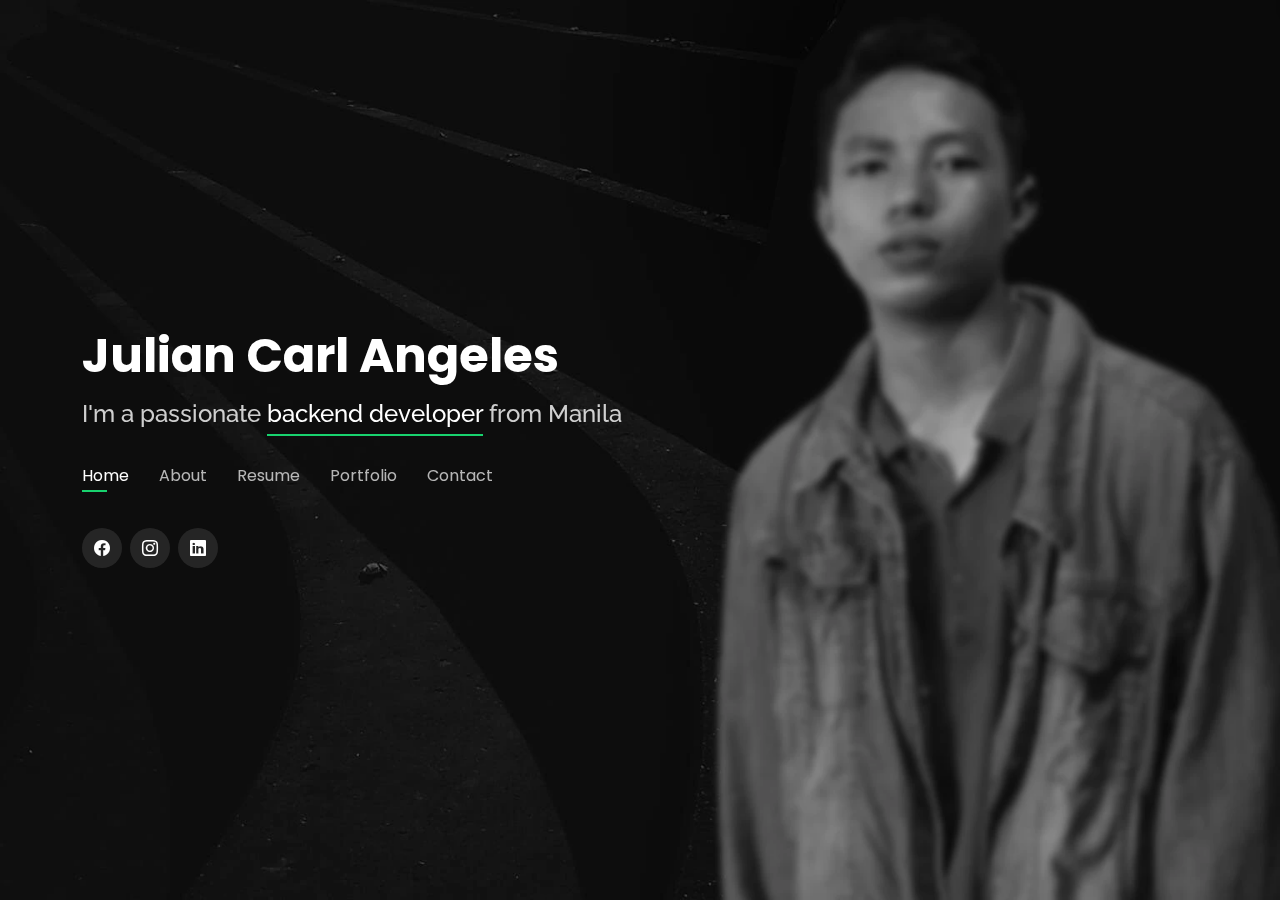
<file: index.html>
<!DOCTYPE html>
<html lang="en">

<head>
  <meta charset="utf-8">
  <meta content="width=device-width, initial-scale=1.0" name="viewport">

  <title>Juian Carl Angeles</title>
  <meta content="" name="description">
  <meta content="" name="keywords">

  <!-- Favicons -->

  <!-- Google Fonts -->
  <link href="https://fonts.googleapis.com/css?family=Open+Sans:300,300i,400,400i,600,600i,700,700i|Raleway:300,300i,400,400i,500,500i,600,600i,700,700i|Poppins:300,300i,400,400i,500,500i,600,600i,700,700i" rel="stylesheet">

  <!-- Vendor CSS Files -->
  <link href="assets/vendor/bootstrap/css/bootstrap.min.css" rel="stylesheet">
  <link href="assets/vendor/bootstrap-icons/bootstrap-icons.css" rel="stylesheet">
  <link href="assets/vendor/boxicons/css/boxicons.min.css" rel="stylesheet">
  <link href="assets/vendor/glightbox/css/glightbox.min.css" rel="stylesheet">
  <link href="assets/vendor/remixicon/remixicon.css" rel="stylesheet">
  <link href="assets/vendor/swiper/swiper-bundle.min.css" rel="stylesheet">

  <!-- Template Main CSS File -->
  <link href="assets/css/style.css" rel="stylesheet">

</head>

<body>

  <!-- ======= Header ======= -->
  <header id="header">
    <div class="container">

      <h1><a href="index.html">Julian Carl Angeles</a></h1>
      <h2>I'm a passionate <span>backend developer</span> from Manila</h2>

      <nav id="navbar" class="navbar">
        <ul>
          <li><a class="nav-link active" href="#header">Home</a></li>
          <li><a class="nav-link" href="#about">About</a></li>
          <li><a class="nav-link" href="#resume">Resume</a></li>
          <li><a class="nav-link" href="#portfolio">Portfolio</a></li>
          <li><a class="nav-link" href="#contact">Contact</a></li>
        </ul>
        <i class="bi bi-list mobile-nav-toggle"></i>
      </nav><!-- .navbar -->

      <div class="social-links">
        <a href="https://www.facebook.com/juliancarlangeles/" class="facebook"><i class="bi bi-facebook"></i></a>
        <a href="https://www.instagram.com/_juliancarl/" class="instagram"><i class="bi bi-instagram"></i></a>
        <a href="https://www.linkedin.com/in/julian-carl-angeles-4a2920262/" class="linkedin"><i class="bi bi-linkedin"></i></a>
      </div>

    </div>
  </header><!-- End Header -->

  <!-- ======= About Section ======= -->
  <section id="about" class="about">

    <!-- ======= About Me ======= -->
    <div class="about-me container">

      <div class="section-title">
        <h2>About</h2>
        <p>Learn more about me</p>
      </div>

      <div class="row">
        <div class="col-lg-4" data-aos="fade-right">
          <img src="assets/img/me.webp" class="img-fluid" alt="">
        </div>
        <div class="col-lg-8 pt-4 pt-lg-0 content" data-aos="fade-left">
          <h3>Backend Dev for Mobile and Web Applications</h3>
          <p class="fst-italic">
            Bachelor of Science in Information Systems
          </p>
          <div class="row">
            <div class="col-lg-6">
              <ul>
                <li><i class="bi bi-chevron-right"></i> <strong>Birthday:</strong> <span>22 July 2002</span></li>
                <li><i class="bi bi-chevron-right"></i> <strong>Phone:</strong> <span>+63 9334384533</span></li>
                <li><i class="bi bi-chevron-right"></i> <strong>City:</strong> <span>Muntinlupa, Metro Manila</span></li>
              </ul>
            </div>
            <div class="col-lg-6">
              <ul>
                <li><i class="bi bi-chevron-right"></i> <strong>Age:</strong> <span>21</span></li>
                <li><i class="bi bi-chevron-right"></i> <strong>Degree:</strong> <span>BS Information Systems</span></li>
                <li><i class="bi bi-chevron-right"></i> <strong>Email:</strong> <span>juliancarlangeles@gmail.com</span></li>
              </ul>
            </div>
          </div>
          <p>
            Hello once again! I'm Julian Carl, an enthusiastic and dedicated college student with expertise in C# .NET Framework and ASP.NET Core MVC, along with a growing proficiency in Kotlin and Java. I have a strong background in team collaboration and am excited to leverage my academic skills for the creation of cutting-edge web applications in a professional context. I enjoy pushing my boundaries by taking on challenges, such as acquiring proficiency in new programming languages and beyond.</p>
        </div>
      </div>

    </div><!-- End About Me -->

    <!-- ======= Counts ======= -->
   
    </div><!-- End Counts -->

    <!-- ======= Skills  ======= -->
    <div class="skills container">

      <div class="section-title">
        <h2>Skills</h2>
      </div>

      <div class="row skills-content">

        <div class="col-lg-6">

          <div class="progress">
            <span class="skill">Kotlin <i class="val">75%</i></span>
            <div class="progress-bar-wrap">
              <div class="progress-bar" role="progressbar" aria-valuenow="75" aria-valuemin="0" aria-valuemax="100"></div>
            </div>
          </div>

          <div class="progress">
            <span class="skill">C# <i class="val">70%</i></span>
            <div class="progress-bar-wrap">
              <div class="progress-bar" role="progressbar" aria-valuenow="70" aria-valuemin="0" aria-valuemax="100"></div>
            </div>
          </div>

          <div class="progress">
            <span class="skill">Java <i class="val">60%</i></span>
            <div class="progress-bar-wrap">
              <div class="progress-bar" role="progressbar" aria-valuenow="60" aria-valuemin="0" aria-valuemax="100"></div>
            </div>
          </div>

          <div class="progress">
            <span class="skill">Git <i class="val">60%</i></span>
            <div class="progress-bar-wrap">
              <div class="progress-bar" role="progressbar" aria-valuenow="60" aria-valuemin="0" aria-valuemax="100"></div>
            </div>
          </div>

        </div>

        <div class="col-lg-6">

          <div class="progress">
            <span class="skill">SQL <i class="val">80%</i></span>
            <div class="progress-bar-wrap">
              <div class="progress-bar" role="progressbar" aria-valuenow="80" aria-valuemin="0" aria-valuemax="100"></div>
            </div>
          </div>

          <div class="progress">
            <span class="skill">C++ <i class="val">60%</i></span>
            <div class="progress-bar-wrap">
              <div class="progress-bar" role="progressbar" aria-valuenow="60" aria-valuemin="0" aria-valuemax="100"></div>
            </div>
          </div>

          <div class="progress">
            <span class="skill">Solidity <i class="val">50%</i></span>
            <div class="progress-bar-wrap">
              <div class="progress-bar" role="progressbar" aria-valuenow="50" aria-valuemin="0" aria-valuemax="100"></div>
            </div>
          </div>

          <div class="progress">
            <span class="skill">Javascript <i class="val">40%</i></span>
            <div class="progress-bar-wrap">
              <div class="progress-bar" role="progressbar" aria-valuenow="40" aria-valuemin="0" aria-valuemax="100"></div>
            </div>
          </div>

        </div>

      </div>

    </div><!-- End Skills -->


  </section><!-- End About Section -->

  <!-- ======= Resume Section ======= -->
  <section id="resume" class="resume">
    <div class="container">

      <div class="section-title">
        <h2>Resume</h2>
        <p>Check My Resume</p>
        <a href="assets/resume/Angeles_Resume.pdf" download="Angeles_Resume.pdf" class="btn btn-secondary">Download Resume</a>

      </div>

      <div class="row">
        <div class="col-lg-6">
          <h3 class="resume-title">Sumary</h3>
          <div class="resume-item pb-0">
            <h4>JULIAN CARL ANGELES</h4>
            <p><em>Motivated college student with a strong foundation in Information Systems, seeking a position in software development to further develop skills and contribute to innovative projects. Eager to apply theoretical knowledge and gain practical experience in a dynamic and collaborative environment, with a focus on professional growth and advancement in the field.</em></p>
            <p>
            <ul>
              <li>Muntinlupa City, NCR</li>
              <li>+63 9334384533</li>
              <li>juliancarlangeles@gmail.com</li>
            </ul>
            </p>
          </div>

          <h3 class="resume-title">Education</h3>
          <div class="resume-item">
            <h4>BACHELOR OF SCIENCE IN INFORMATION SYSTEMS</h4>
            <h5>2020 - 2023</h5>
            <p><em>De La Salle - College Of Saint Benilde</em></p>
            <p>Pierre Romancon Grant Recipient (Scholarship)</p>
          </div>
          <div class="resume-item">
            <h4>HIGH SCHOOL &amp; SENIOR HIGH SCHOOL</h4>
            <h5>2014 - 2020</h5>
            <p><em>De La Salle Santiago Zobel School - Br. Rafael FSC Night High School</em></p>
            <p>Scholar</p>
          </div>
        </div>
        <div class="col-lg-6">
          <h3 class="resume-title">Professional Experience</h3>
          <div class="resume-item">
            <h4>DevOps Engineer Intern</h4>
            <h5>2023</h5>
            <p><em>Asurion Philippines</em></p>
            <p>
            <ul>
              <li>Assist the DevOps Engineering team in the support, releases, maintenance, and documentation of the company's cloud applications.</li>
              <li>Created Mobile Applications using Power Apps and Power Automate. </li>
              <li>Designed a dashboard to analyze host utilization based on extracted data from DynaTrace using Powershell and PowerBI.</li>
            </ul>
            </p>
          </div>
          <h3 class="resume-title">Awards</h3>
          <div class="resume-item">
            <h4>AWARDS</h4>
            <h5>2018 - 2023</h5>
            <ul>
              <li>Consecutive Dean's Lister Awardee 2022 - 2023 (First Honors) </li>
              <li>2022 Blazing Bow and Arrow Awards - Highest GPA among BS-IS students in 3rd term of S.Y 2020-2021 </li>
              <li>Certified Blockchain Developer - UBPXCELLERATOR Blockchain Development Program</li>
              <li>Certified Blockchain Business Specialist - UBPXCELLERATOR Blockchain Development Program</li>
              <li>1st Runner Up - IS Week: Benilde Hacks (Hackathon)</li>
              <li>Certified Blockchain Developer - UBPXCELLERATOR Blockchain Development Program</li>
            </ul>
          </div>
        </div>
      </div>

    </div>
  </section><!-- End Resume Section -->

  <!-- ======= Portfolio Section ======= -->
  <section id="portfolio" class="portfolio">
    <div class="container">

      <div class="section-title">
        <h2>PERSONAL PROJECTS</h2>
        <p>My Works</p>
      </div>

      <div class="row portfolio-container">

        <div class="col-lg-4 col-md-6 portfolio-item filter-app">
          <div class="portfolio-wrap">
            <img src="assets/img/portfolio/orbit.webp" class="img-fluid" alt="">
            <div class="portfolio-info">
              <h4>Orbit - TheSpaceToGrow</h4>
              <p>Mobile and Web Application</p>
              <div class="portfolio-links">
                <a href="orbit-details.html" data-gallery="portfolioDetailsGallery" data-glightbox="type: external" class="portfolio-details-lightbox" title="Portfolio Details"><i class="bx bx-plus"></i></a>
                <a href="https://itstonibianca.github.io/Orbit-TheSpaceToGrow/"><i class="bx bx-link"></i></a>
              </div>
            </div>
          </div>
        </div>

        <div class="col-lg-4 col-md-6 portfolio-item filter-web">
          <div class="portfolio-wrap">
            <img src="assets/img/portfolio/farmerce.webp" class="img-fluid" alt="">
            <div class="portfolio-info">
              <h4>FARMERCE</h4>
              <p>WEB APPLICATION</p>
              <div class="portfolio-links">
                <a href="farmerce-details.html" data-gallery="portfolioDetailsGallery" data-glightbox="type: external" class="portfolio-details-lightbox" title="Portfolio Details"><i class="bx bx-plus"></i></a>
                <a href="https://www.youtube.com/watch?v=YDz4Xjxp4Rw"><i class="bx bxl-youtube"></i></a>              </div>
            </div>
          </div>
        </div>

        <div class="col-lg-4 col-md-6 portfolio-item filter-app">
          <div class="portfolio-wrap">
            <img src="assets/img/portfolio/blockvote.webp" class="img-fluid" alt="">
            <div class="portfolio-info">
              <h4>BlockVote</h4>
              <p>WEB APPLICATION</p>
              <div class="portfolio-links">
                <a href="blockvote-details.html" data-gallery="portfolioDetailsGallery" data-glightbox="type: external" class="portfolio-details-lightbox" title="Portfolio Details"><i class="bx bx-plus"></i></a>
                <a href="https://www.youtube.com/watch?v=cnblV4eDT6M"><i class="bx bxl-youtube"></i></a>
              </div>
            </div>
          </div>
        </div>

        <div class="col-lg-4 col-md-6 portfolio-item filter-card">
          <div class="portfolio-wrap">
            <img src="assets/img/portfolio/mobidoc.webp" class="img-fluid" alt="">
            <div class="portfolio-info">
              <h4>MobiDoc</h4>
              <p>MOBILE APPLICATION &amp; IOT DEVICE</p>
              <div class="portfolio-links">
                <a href="mobidoc-details.html" data-gallery="portfolioDetailsGallery" data-glightbox="type: external" class="portfolio-details-lightbox" title="Portfolio Details"><i class="bx bx-plus"></i></a>
                <a href="https://www.youtube.com/watch?v=l-Om12rbl1s"><i class="bx bxl-youtube"></i></a>
              </div>
            </div>
          </div>
        </div>

        <div class="col-lg-4 col-md-6 portfolio-item filter-web">
          <div class="portfolio-wrap">
            <img src="assets/img/portfolio/preschoolportal.webp" class="img-fluid" alt="">
            <div class="portfolio-info">
              <h4>PreSchool Portal</h4>
              <p>WEB APPLICATION</p>
              <div class="portfolio-links">
                <a href="preschoolportal-details.html" data-gallery="portfolioDetailsGallery" data-glightbox="type: external" class="portfolio-details-lightbox" title="Portfolio Details"><i class="bx bx-plus"></i></a>
                <a href="https://www.youtube.com/watch?v=C7isQMqnpiE&t=79s"><i class="bx bxl-youtube"></i></a>
              </div>
            </div>
          </div>
        </div>

        <div class="col-lg-4 col-md-6 portfolio-item filter-app">
          <div class="portfolio-wrap">
            <img src="assets/img/portfolio/flyhigh.webp" class="img-fluid" alt="">
            <div class="portfolio-info">
              <h4>Fly High</h4>
              <p>WEB APPLICAITON</p>
              <div class="portfolio-links">
                <a href="flyhigh-details.html" data-gallery="portfolioDetailsGallery" data-glightbox="type: external" class="portfolio-details-lightbox" title="Portfolio Details"><i class="bx bx-plus"></i></a>
                <a href="https://www.youtube.com/watch?v=lnpqCq8wMCM"><i class="bx bxl-youtube"></i></a>              </div>
            </div>
          </div>
        </div>



      </div>

      <div class="section-title">
        <h2>OJT PROJECTS</h2>
        <p>My Works</p>
      </div>

      <div class="row portfolio-container">

        <div class="col-lg-4 col-md-6 portfolio-item filter-app">
          <div class="portfolio-wrap">
            <img src="assets/img/portfolio/otmate.webp" class="img-fluid" alt="">
            <div class="portfolio-info">
              <h4>OTMate</h4>
              <p>MOBILE APPLICATION</p>
              <div class="portfolio-links">
                <a href="otmate-details.html" data-gallery="portfolioDetailsGallery" data-glightbox="type: external" class="portfolio-details-lightbox" title="Portfolio Details"><i class="bx bx-plus"></i></a>
                
              </div>
            </div>
          </div>
        </div>

        <div class="col-lg-4 col-md-6 portfolio-item filter-web">
          <div class="portfolio-wrap">
            <img src="assets/img/portfolio/dynatrace.webp" class="img-fluid" alt="">
            <div class="portfolio-info">
              <h4>DynaTrace Maintenance Window App</h4>
              <p>MOBILE APPLICATION</p>
              <div class="portfolio-links">
                <a href="dynatrace-details.html" data-gallery="portfolioDetailsGallery" data-glightbox="type: external" class="portfolio-details-lightbox" title="Portfolio Details"><i class="bx bx-plus"></i></a>
                </div>
            </div>
          </div>
        </div>

        <div class="col-lg-4 col-md-6 portfolio-item filter-app">
          <div class="portfolio-wrap">
            <img src="assets/img/portfolio/powerbi.webp" class="img-fluid" alt="">
            <div class="portfolio-info">
              <h4>PowerBI Dashboard</h4>
              <p>DASHBOARD</p>
              <div class="portfolio-links">
                <a href="powerbi-details.html" data-gallery="portfolioDetailsGallery" data-glightbox="type: external" class="portfolio-details-lightbox" title="Portfolio Details"><i class="bx bx-plus"></i></a>
                
              </div>
            </div>
          </div>
        </div>




      </div>

    </div>
  </section><!-- End Portfolio Section -->




  <!-- ======= Contact Section ======= -->
  <section id="contact" class="contact">
    <div class="container">

      <div class="section-title">
        <h2>Contact</h2>
        <p>Contact Me</p>
      </div>

      <div class="row mt-2">

        <div class="col-md-6 d-flex align-items-stretch">
          <div class="info-box">
            <i class="bx bx-map"></i>
            <h3>My Address</h3>
            <p>350 B. Umali St. Poblacion, Muntinlupa City</p>
          </div>
        </div>

        <div class="col-md-6 mt-4 mt-md-0 d-flex align-items-stretch">
          <div class="info-box">
            <i class="bx bx-share-alt"></i>
            <h3>Social Profiles</h3>
            <div class="social-links">
              <a href="https://www.facebook.com/juliancarlangeles/" class="facebook"><i class="bi bi-facebook"></i></a>
              <a href="https://www.instagram.com/_juliancarl/" class="instagram"><i class="bi bi-instagram"></i></a>
              <a href="https://www.linkedin.com/in/julian-carl-angeles-4a2920262/" class="linkedin"><i class="bi bi-linkedin"></i></a>
            </div>
          </div>
        </div>

        <div class="col-md-6 mt-4 d-flex align-items-stretch">
          <div class="info-box">
            <i class="bx bx-envelope"></i>
            <h3>Email Me</h3>
            <p>juliancarlangeles@gmail.com</p>
          </div>
        </div>
        <div class="col-md-6 mt-4 d-flex align-items-stretch">
          <div class="info-box">
            <i class="bx bx-phone-call"></i>
            <h3>Call Me</h3>
            <p>+63 9334384533</p>
          </div>
        </div>
      </div>
    </div>
  </section><!-- End Contact Section -->


  <script>
  document.addEventListener('DOMContentLoaded', function () {
    const sliderContainers = document.querySelectorAll('.slider-container');

    sliderContainers.forEach((sliderContainer, index) => {
      const slider = sliderContainer.querySelector('.slider');
      const dotsContainer = sliderContainer.querySelector('.slider-dots');

      let currentIndex = 0;
      const totalSlides = slider.querySelectorAll('.slide').length;

      // Create dots
      for (let i = 0; i < totalSlides; i++) {
        const dot = document.createElement('div');
        dot.classList.add('dot');
        dot.addEventListener('click', () => goToSlide(i));
        dotsContainer.appendChild(dot);
      }

      // Set the initial active dot
      setActiveDot();

      function goToSlide(index) {
        currentIndex = index;
        updateSlider();
        setActiveDot();
      }

      function updateSlider() {
        const translateValue = -currentIndex * 100 + '%';
        slider.style.transform = 'translateX(' + translateValue + ')';
      }

      function setActiveDot() {
        const dots = dotsContainer.querySelectorAll('.dot');
        dots.forEach((dot, index) => {
          dot.classList.toggle('active', index === currentIndex);
        });
      }

      // Auto slide every 3 seconds
      setInterval(() => {
        currentIndex = (currentIndex + 1) % totalSlides;
        updateSlider();
        setActiveDot();
      }, 3000);
    });
  });
  </script>
  <!-- Vendor JS Files -->
  <script src="assets/vendor/purecounter/purecounter_vanilla.js"></script>
  <script src="assets/vendor/bootstrap/js/bootstrap.bundle.min.js"></script>
  <script src="assets/vendor/glightbox/js/glightbox.min.js"></script>
  <script src="assets/vendor/isotope-layout/isotope.pkgd.min.js"></script>
  <script src="assets/vendor/swiper/swiper-bundle.min.js"></script>
  <script src="assets/vendor/waypoints/noframework.waypoints.js"></script>
  <script src="assets/vendor/php-email-form/validate.js"></script>

  <!-- Template Main JS File -->
  <script src="assets/js/main.js"></script>

</body>

</html>
</file>
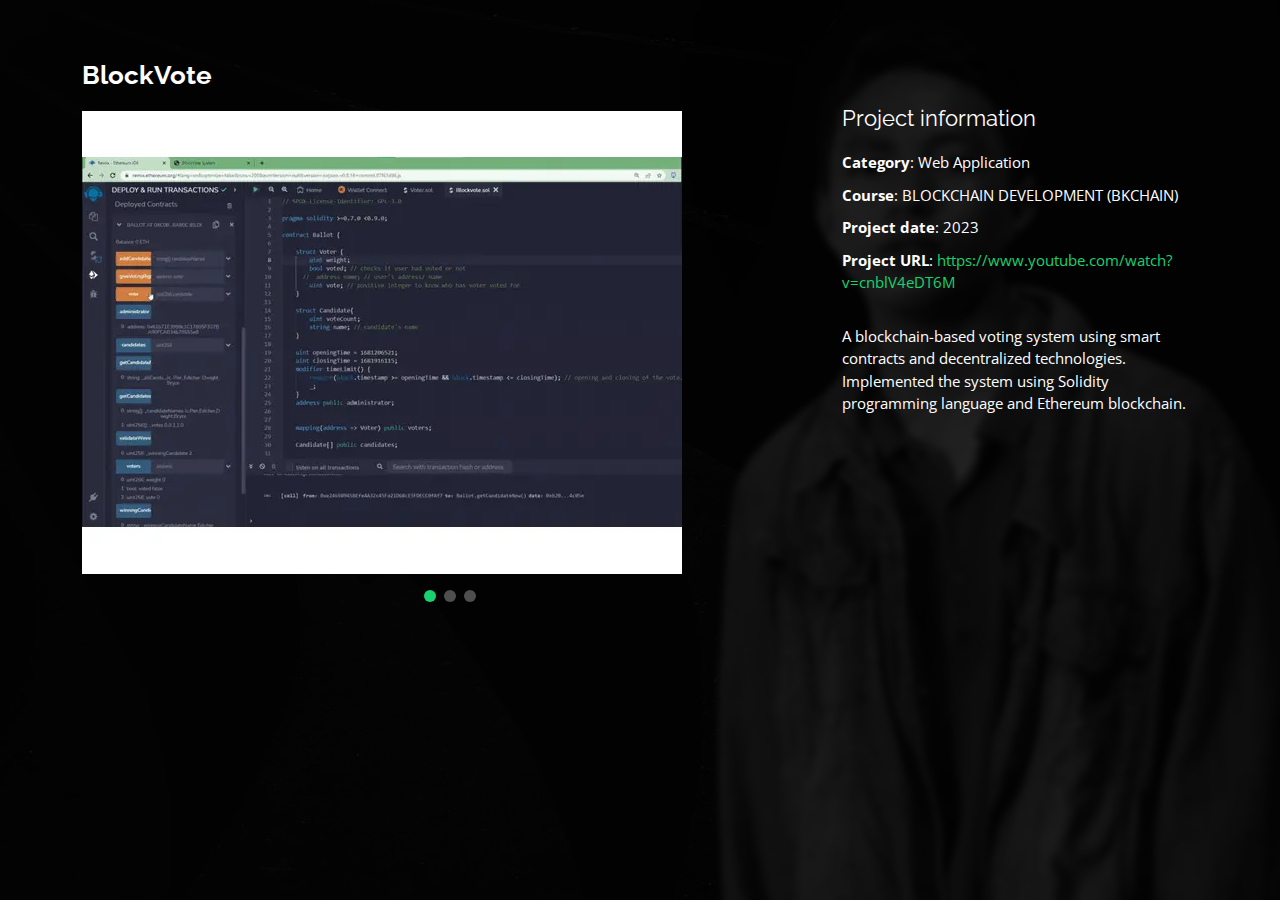
<file: blockvote-details.html>
<!DOCTYPE html>
<html lang="en">

<head>
  <meta charset="utf-8">
  <meta content="width=device-width, initial-scale=1.0" name="viewport">

  <title>Juian Carl Angeles</title>
  <meta content="" name="description">
  <meta content="" name="keywords">



  <!-- Google Fonts -->
  <link href="https://fonts.googleapis.com/css?family=Open+Sans:300,300i,400,400i,600,600i,700,700i|Raleway:300,300i,400,400i,500,500i,600,600i,700,700i|Poppins:300,300i,400,400i,500,500i,600,600i,700,700i" rel="stylesheet">

  <!-- Vendor CSS Files -->
  <link href="assets/vendor/bootstrap/css/bootstrap.min.css" rel="stylesheet">
  <link href="assets/vendor/bootstrap-icons/bootstrap-icons.css" rel="stylesheet">
  <link href="assets/vendor/boxicons/css/boxicons.min.css" rel="stylesheet">
  <link href="assets/vendor/glightbox/css/glightbox.min.css" rel="stylesheet">
  <link href="assets/vendor/remixicon/remixicon.css" rel="stylesheet">
  <link href="assets/vendor/swiper/swiper-bundle.min.css" rel="stylesheet">

  <!-- Template Main CSS File -->
  <link href="assets/css/style.css" rel="stylesheet">

</head>

<body>

  <main id="main">

    <!-- ======= Portfolio Details ======= -->
    <div id="portfolio-details" class="portfolio-details">
      <div class="container">

        <div class="row">

          <div class="col-lg-8">
            <h2 class="portfolio-title">BlockVote</h2>

            <div class="portfolio-details-slider swiper">
              <div class="swiper-wrapper align-items-center">

                <div class="swiper-slide">
                  <img src="assets/img/portfolio/blockvote-details/1.webp" alt="">
                </div>

                <div class="swiper-slide">
                  <img src="assets/img/portfolio/blockvote-details/2.webp" alt="">
                </div>

                <div class="swiper-slide">
                  <img src="assets/img/portfolio/blockvote-details/3.webp" alt="">
                </div>

              </div>
              <div class="swiper-pagination"></div>
            </div>

          </div>

          <div class="col-lg-4 portfolio-info">
            <h3>Project information</h3>
            <ul>
              <li><strong>Category</strong>: Web Application</li>
              <li><strong>Course</strong>: BLOCKCHAIN DEVELOPMENT (BKCHAIN)</li>
              <li><strong>Project date</strong>: 2023</li>
              <li><strong>Project URL</strong>: <a href="https://www.youtube.com/watch?v=cnblV4eDT6M" target="_blank" rel="noopener noreferrer">https://www.youtube.com/watch?v=cnblV4eDT6M</a></li>
            </ul>

            <p>
              A blockchain-based voting system using smart contracts and decentralized technologies. Implemented the system using Solidity programming language and Ethereum blockchain.            </p>
          </div>

        </div>

      </div>
    </div><!-- End Portfolio Details -->

  </main><!-- End #main -->

  <!-- Vendor JS Files -->
  <script src="assets/vendor/purecounter/purecounter_vanilla.js"></script>
  <script src="assets/vendor/bootstrap/js/bootstrap.bundle.min.js"></script>
  <script src="assets/vendor/glightbox/js/glightbox.min.js"></script>
  <script src="assets/vendor/isotope-layout/isotope.pkgd.min.js"></script>
  <script src="assets/vendor/swiper/swiper-bundle.min.js"></script>
  <script src="assets/vendor/waypoints/noframework.waypoints.js"></script>
  <script src="assets/vendor/php-email-form/validate.js"></script>

  <!-- Template Main JS File -->
  <script src="assets/js/main.js"></script>

</body>

</html>
</file>
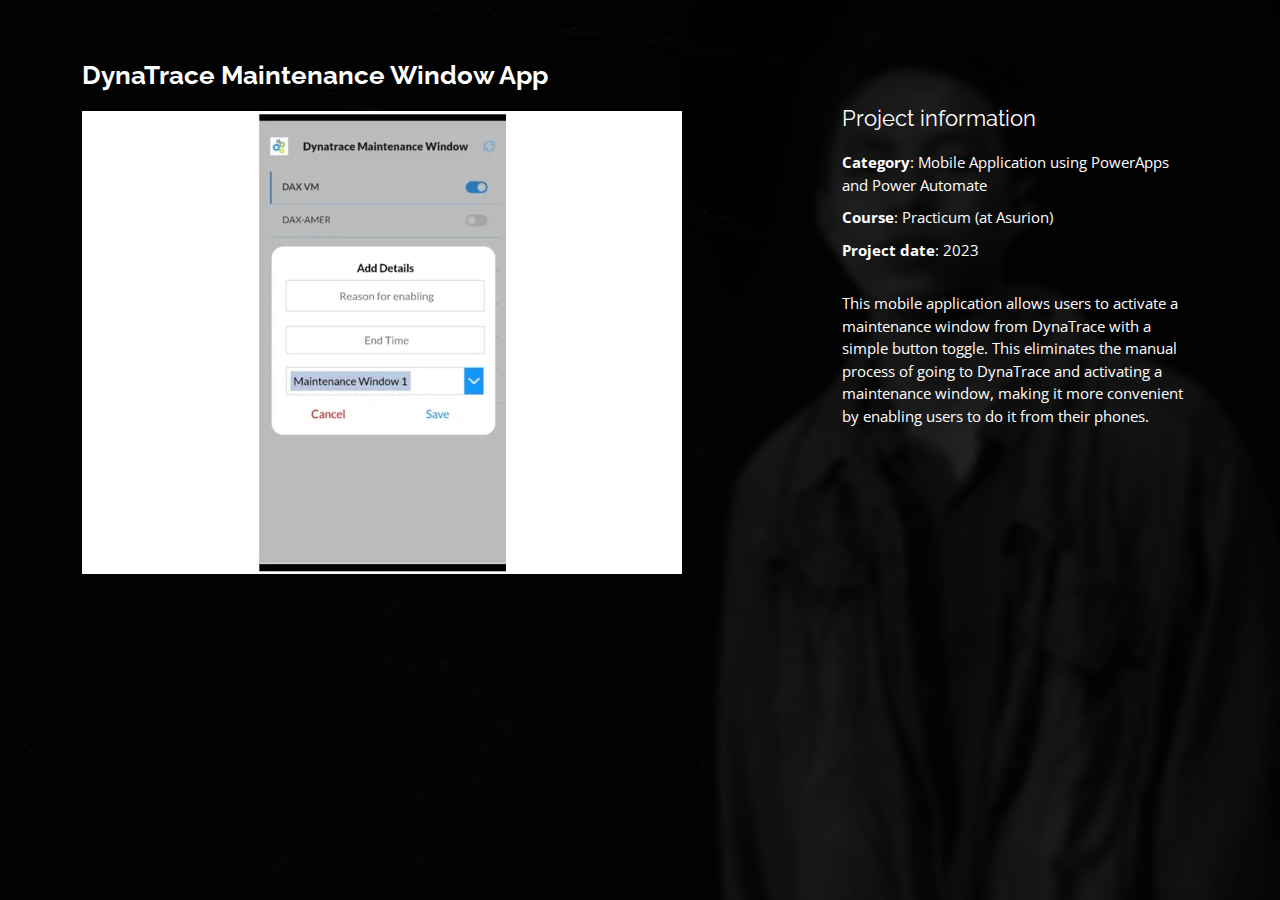
<file: dynatrace-details.html>
<!DOCTYPE html>
<html lang="en">

<head>
  <meta charset="utf-8">
  <meta content="width=device-width, initial-scale=1.0" name="viewport">

  <title>Juian Carl Angeles</title>
  <meta content="" name="description">
  <meta content="" name="keywords">



  <!-- Google Fonts -->
  <link href="https://fonts.googleapis.com/css?family=Open+Sans:300,300i,400,400i,600,600i,700,700i|Raleway:300,300i,400,400i,500,500i,600,600i,700,700i|Poppins:300,300i,400,400i,500,500i,600,600i,700,700i" rel="stylesheet">

  <!-- Vendor CSS Files -->
  <link href="assets/vendor/bootstrap/css/bootstrap.min.css" rel="stylesheet">
  <link href="assets/vendor/bootstrap-icons/bootstrap-icons.css" rel="stylesheet">
  <link href="assets/vendor/boxicons/css/boxicons.min.css" rel="stylesheet">
  <link href="assets/vendor/glightbox/css/glightbox.min.css" rel="stylesheet">
  <link href="assets/vendor/remixicon/remixicon.css" rel="stylesheet">
  <link href="assets/vendor/swiper/swiper-bundle.min.css" rel="stylesheet">

  <!-- Template Main CSS File -->
  <link href="assets/css/style.css" rel="stylesheet">


</head>

<body>

  <main id="main">

    <!-- ======= Portfolio Details ======= -->
    <div id="portfolio-details" class="portfolio-details">
      <div class="container">

        <div class="row">

          <div class="col-lg-8">
            <h2 class="portfolio-title">DynaTrace Maintenance Window App</h2>

            <div class="portfolio-details-slider swiper">
              <div class="swiper-wrapper align-items-center">

                <div class="swiper-slide">
                  <img src="assets/img/portfolio/ojt-details/2s.webp" alt="">
                </div>


              </div>
              <div class="swiper-pagination"></div>
            </div>

          </div>

          <div class="col-lg-4 portfolio-info">
            <h3>Project information</h3>
            <ul>
              <li><strong>Category</strong>: Mobile Application using PowerApps and Power Automate</li>
              <li><strong>Course</strong>: Practicum (at Asurion)</li>
              <li><strong>Project date</strong>: 2023</li>
            </ul>

            <p>
              This mobile application allows users to activate a maintenance window from DynaTrace with a simple button toggle. This eliminates the manual process of going to DynaTrace and activating a maintenance window, making it more convenient by enabling users to do it from their phones.            </p>
          </div>

        </div>

      </div>
    </div><!-- End Portfolio Details -->

  </main><!-- End #main -->

  <!-- Vendor JS Files -->
  <script src="assets/vendor/purecounter/purecounter_vanilla.js"></script>
  <script src="assets/vendor/bootstrap/js/bootstrap.bundle.min.js"></script>
  <script src="assets/vendor/glightbox/js/glightbox.min.js"></script>
  <script src="assets/vendor/isotope-layout/isotope.pkgd.min.js"></script>
  <script src="assets/vendor/swiper/swiper-bundle.min.js"></script>
  <script src="assets/vendor/waypoints/noframework.waypoints.js"></script>
  <script src="assets/vendor/php-email-form/validate.js"></script>

  <!-- Template Main JS File -->
  <script src="assets/js/main.js"></script>

</body>

</html>
</file>
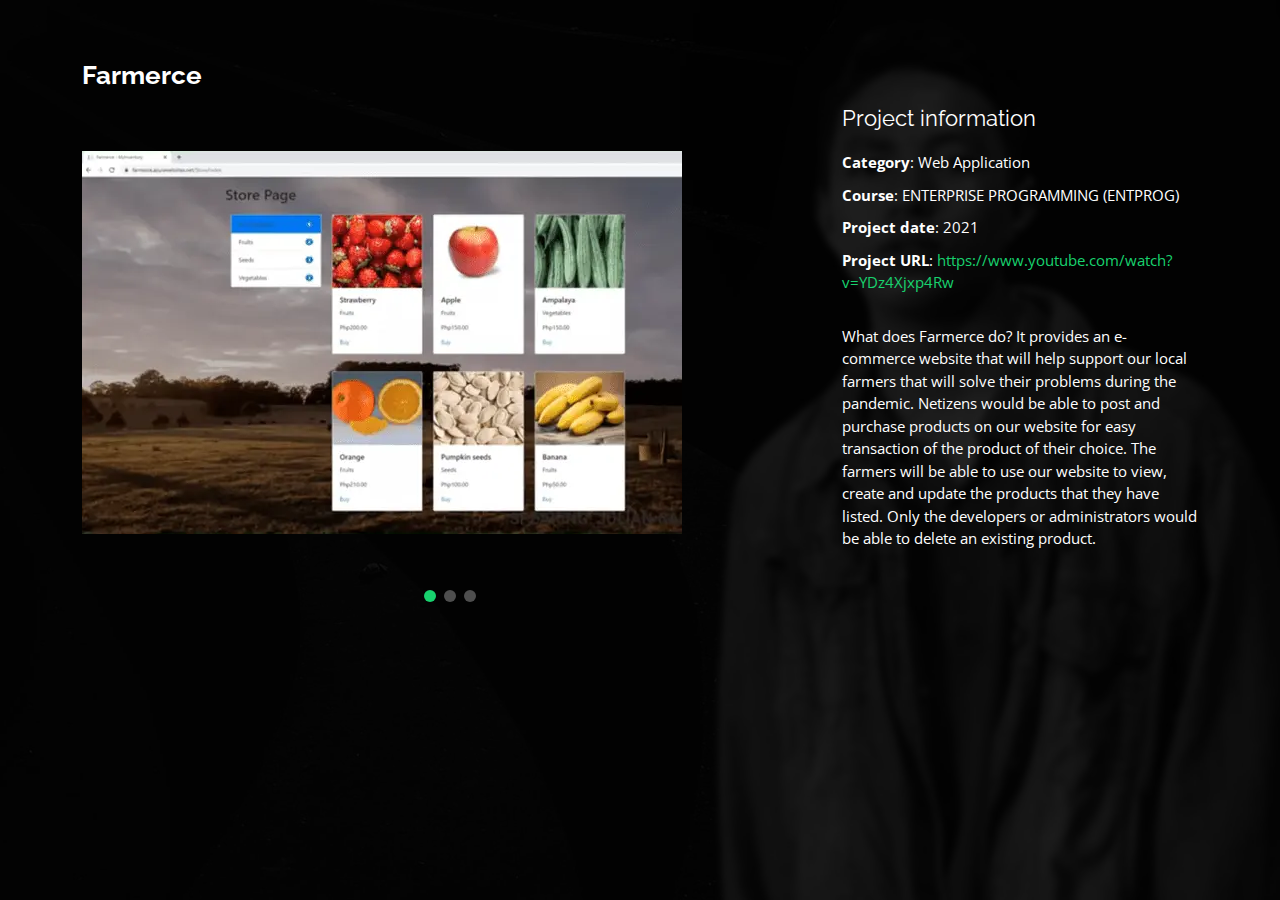
<file: farmerce-details.html>
<!DOCTYPE html>
<html lang="en">

<head>
  <meta charset="utf-8">
  <meta content="width=device-width, initial-scale=1.0" name="viewport">

  <title>Juian Carl Angeles</title>
  <meta content="" name="description">
  <meta content="" name="keywords">



  <!-- Google Fonts -->
  <link href="https://fonts.googleapis.com/css?family=Open+Sans:300,300i,400,400i,600,600i,700,700i|Raleway:300,300i,400,400i,500,500i,600,600i,700,700i|Poppins:300,300i,400,400i,500,500i,600,600i,700,700i" rel="stylesheet">

  <!-- Vendor CSS Files -->
  <link href="assets/vendor/bootstrap/css/bootstrap.min.css" rel="stylesheet">
  <link href="assets/vendor/bootstrap-icons/bootstrap-icons.css" rel="stylesheet">
  <link href="assets/vendor/boxicons/css/boxicons.min.css" rel="stylesheet">
  <link href="assets/vendor/glightbox/css/glightbox.min.css" rel="stylesheet">
  <link href="assets/vendor/remixicon/remixicon.css" rel="stylesheet">
  <link href="assets/vendor/swiper/swiper-bundle.min.css" rel="stylesheet">

  <!-- Template Main CSS File -->
  <link href="assets/css/style.css" rel="stylesheet">


</head>

<body>

  <main id="main">

    <!-- ======= Portfolio Details ======= -->
    <div id="portfolio-details" class="portfolio-details">
      <div class="container">

        <div class="row">

          <div class="col-lg-8">
            <h2 class="portfolio-title">Farmerce</h2>

            <div class="portfolio-details-slider swiper">
              <div class="swiper-wrapper align-items-center">

                <div class="swiper-slide">
                  <img src="assets/img/portfolio/farmerce-details/1.webp" alt="">
                </div>

                <div class="swiper-slide">
                  <img src="assets/img/portfolio/farmerce-details/2.webp" alt="">
                </div>

                <div class="swiper-slide">
                  <img src="assets/img/portfolio/farmerce-details/3.webp" alt="">
                </div>

              </div>
              <div class="swiper-pagination"></div>
            </div>

          </div>

          <div class="col-lg-4 portfolio-info">
            <h3>Project information</h3>
            <ul>
              <li><strong>Category</strong>: Web Application</li>
              <li><strong>Course</strong>: ENTERPRISE PROGRAMMING (ENTPROG)</li>
              <li><strong>Project date</strong>: 2021</li>
              <li><strong>Project URL</strong>: <a href="https://www.youtube.com/watch?v=YDz4Xjxp4Rw" target="_blank" rel="noopener noreferrer">https://www.youtube.com/watch?v=YDz4Xjxp4Rw</a></li>
            </ul>

            <p>
              What does Farmerce do?

It provides an e-commerce website that will help support our local farmers that will solve their problems during the pandemic. Netizens would be able to post and purchase products on our website for easy transaction of the product of their choice. The farmers will be able to use our website to view, create and update the products that they have listed. Only the developers or administrators would be able to delete an existing product.
            </p>
          </div>

        </div>

      </div>
    </div><!-- End Portfolio Details -->

  </main><!-- End #main -->

  <!-- Vendor JS Files -->
  <script src="assets/vendor/purecounter/purecounter_vanilla.js"></script>
  <script src="assets/vendor/bootstrap/js/bootstrap.bundle.min.js"></script>
  <script src="assets/vendor/glightbox/js/glightbox.min.js"></script>
  <script src="assets/vendor/isotope-layout/isotope.pkgd.min.js"></script>
  <script src="assets/vendor/swiper/swiper-bundle.min.js"></script>
  <script src="assets/vendor/waypoints/noframework.waypoints.js"></script>
  <script src="assets/vendor/php-email-form/validate.js"></script>

  <!-- Template Main JS File -->
  <script src="assets/js/main.js"></script>

</body>

</html>
</file>
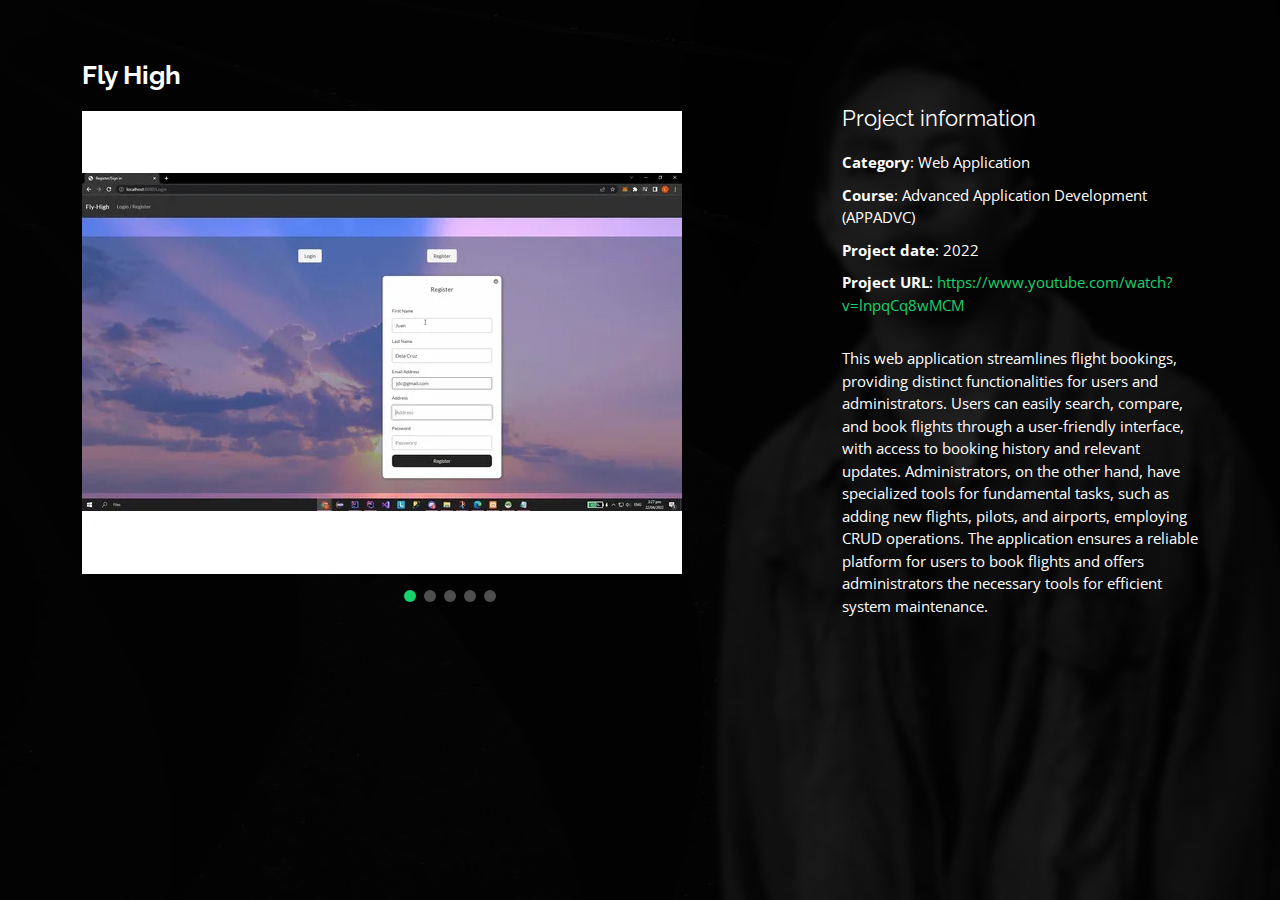
<file: flyhigh-details.html>
<!DOCTYPE html>
<html lang="en">

<head>
  <meta charset="utf-8">
  <meta content="width=device-width, initial-scale=1.0" name="viewport">

  <title>Juian Carl Angeles</title>
  <meta content="" name="description">
  <meta content="" name="keywords">



  <!-- Google Fonts -->
  <link href="https://fonts.googleapis.com/css?family=Open+Sans:300,300i,400,400i,600,600i,700,700i|Raleway:300,300i,400,400i,500,500i,600,600i,700,700i|Poppins:300,300i,400,400i,500,500i,600,600i,700,700i" rel="stylesheet">

  <!-- Vendor CSS Files -->
  <link href="assets/vendor/bootstrap/css/bootstrap.min.css" rel="stylesheet">
  <link href="assets/vendor/bootstrap-icons/bootstrap-icons.css" rel="stylesheet">
  <link href="assets/vendor/boxicons/css/boxicons.min.css" rel="stylesheet">
  <link href="assets/vendor/glightbox/css/glightbox.min.css" rel="stylesheet">
  <link href="assets/vendor/remixicon/remixicon.css" rel="stylesheet">
  <link href="assets/vendor/swiper/swiper-bundle.min.css" rel="stylesheet">

  <!-- Template Main CSS File -->
  <link href="assets/css/style.css" rel="stylesheet">

</head>

<body>

  <main id="main">

    <!-- ======= Portfolio Details ======= -->
    <div id="portfolio-details" class="portfolio-details">
      <div class="container">

        <div class="row">

          <div class="col-lg-8">
            <h2 class="portfolio-title">Fly High </h2>

            <div class="portfolio-details-slider swiper">
              <div class="swiper-wrapper align-items-center">

                <div class="swiper-slide">
                  <img src="assets/img/portfolio/flyhigh-details/1.webp" alt="">
                </div>

                <div class="swiper-slide">
                  <img src="assets/img/portfolio/flyhigh-details/2.webp" alt="">
                </div>

                <div class="swiper-slide">
                  <img src="assets/img/portfolio/flyhigh-details/3.webp" alt="">
                </div>

                <div class="swiper-slide">
                  <img src="assets/img/portfolio/flyhigh-details/4.webp" alt="">
                </div>

                <div class="swiper-slide">
                  <img src="assets/img/portfolio/flyhigh-details/5.webp" alt="">
                </div>

              </div>
              <div class="swiper-pagination"></div>
            </div>

          </div>

          <div class="col-lg-4 portfolio-info">
            <h3>Project information</h3>
            <ul>
              <li><strong>Category</strong>: Web Application</li>
              <li><strong>Course</strong>: Advanced Application Development  (APPADVC)</li>
              <li><strong>Project date</strong>: 2022</li>
              <li><strong>Project URL</strong>: <a href="https://www.youtube.com/watch?v=lnpqCq8wMCM" target="_blank" rel="noopener noreferrer">https://www.youtube.com/watch?v=lnpqCq8wMCM</a></li>
            </ul>

            <p>
              This web application streamlines flight bookings, providing distinct functionalities for users and administrators. Users can easily search, compare, and book flights through a user-friendly interface, with access to booking history and relevant updates. Administrators, on the other hand, have specialized tools for fundamental tasks, such as adding new flights, pilots, and airports, employing CRUD operations. The application ensures a reliable platform for users to book flights and offers administrators the necessary tools for efficient system maintenance.</p>
          </div>

        </div>

      </div>
    </div><!-- End Portfolio Details -->

  </main><!-- End #main -->

  <!-- Vendor JS Files -->
  <script src="assets/vendor/purecounter/purecounter_vanilla.js"></script>
  <script src="assets/vendor/bootstrap/js/bootstrap.bundle.min.js"></script>
  <script src="assets/vendor/glightbox/js/glightbox.min.js"></script>
  <script src="assets/vendor/isotope-layout/isotope.pkgd.min.js"></script>
  <script src="assets/vendor/swiper/swiper-bundle.min.js"></script>
  <script src="assets/vendor/waypoints/noframework.waypoints.js"></script>
  <script src="assets/vendor/php-email-form/validate.js"></script>

  <!-- Template Main JS File -->
  <script src="assets/js/main.js"></script>

</body>

</html>
</file>
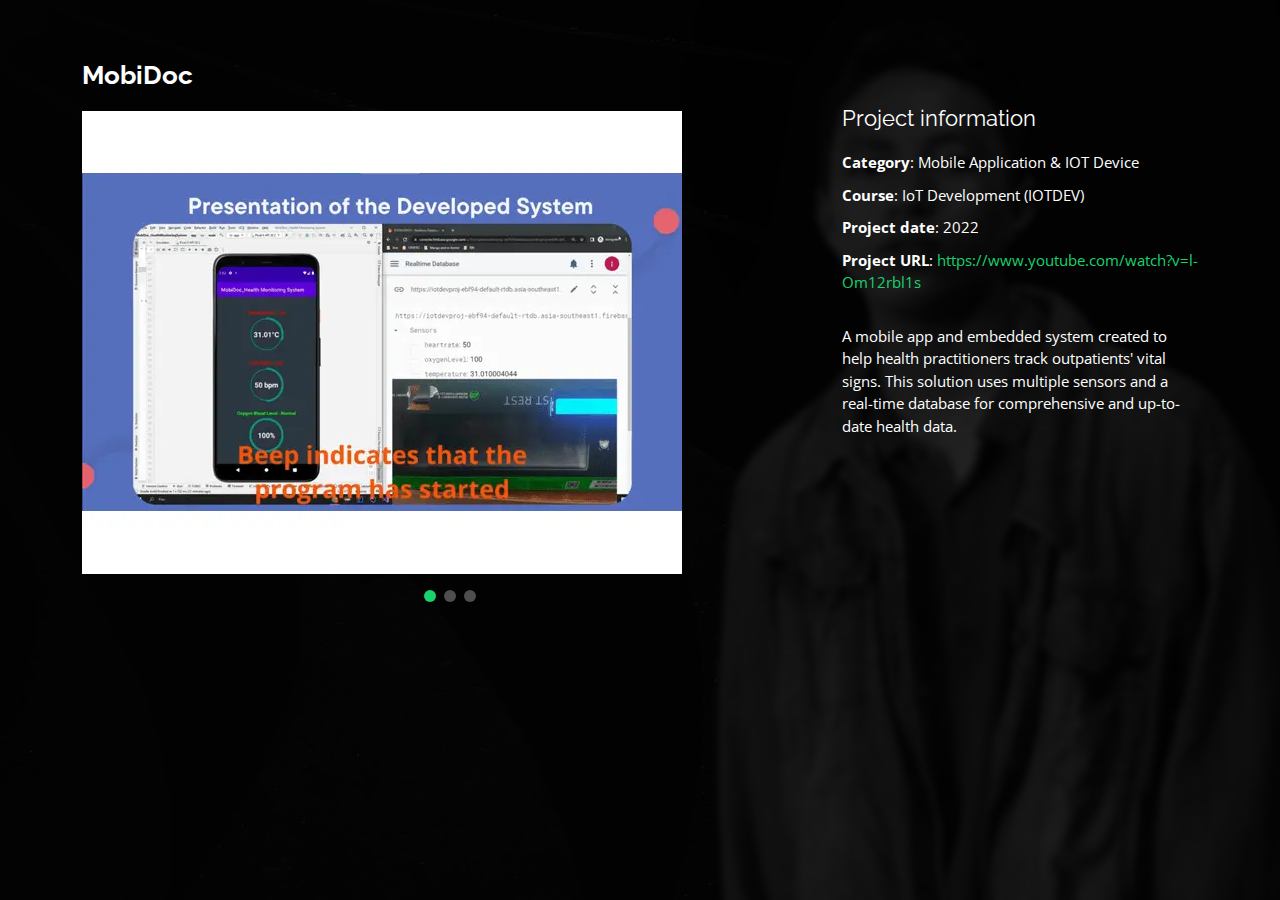
<file: mobidoc-details.html>
<!DOCTYPE html>
<html lang="en">

<head>
  <meta charset="utf-8">
  <meta content="width=device-width, initial-scale=1.0" name="viewport">

  <title>Juian Carl Angeles</title>
  <meta content="" name="description">
  <meta content="" name="keywords">



  <!-- Google Fonts -->
  <link href="https://fonts.googleapis.com/css?family=Open+Sans:300,300i,400,400i,600,600i,700,700i|Raleway:300,300i,400,400i,500,500i,600,600i,700,700i|Poppins:300,300i,400,400i,500,500i,600,600i,700,700i" rel="stylesheet">

  <!-- Vendor CSS Files -->
  <link href="assets/vendor/bootstrap/css/bootstrap.min.css" rel="stylesheet">
  <link href="assets/vendor/bootstrap-icons/bootstrap-icons.css" rel="stylesheet">
  <link href="assets/vendor/boxicons/css/boxicons.min.css" rel="stylesheet">
  <link href="assets/vendor/glightbox/css/glightbox.min.css" rel="stylesheet">
  <link href="assets/vendor/remixicon/remixicon.css" rel="stylesheet">
  <link href="assets/vendor/swiper/swiper-bundle.min.css" rel="stylesheet">

  <!-- Template Main CSS File -->
  <link href="assets/css/style.css" rel="stylesheet">

</head>

<body>

  <main id="main">

    <!-- ======= Portfolio Details ======= -->
    <div id="portfolio-details" class="portfolio-details">
      <div class="container">

        <div class="row">

          <div class="col-lg-8">
            <h2 class="portfolio-title">MobiDoc</h2>

            <div class="portfolio-details-slider swiper">
              <div class="swiper-wrapper align-items-center">

                <div class="swiper-slide">
                  <img src="assets/img/portfolio/mobidoc-details/1.webp" alt="">
                </div>

                <div class="swiper-slide">
                  <img src="assets/img/portfolio/mobidoc-details/2.webp" alt="">
                </div>

                <div class="swiper-slide">
                  <img src="assets/img/portfolio/mobidoc-details/3.webp" alt="">
                </div>

              </div>
              <div class="swiper-pagination"></div>
            </div>

          </div>

          <div class="col-lg-4 portfolio-info">
            <h3>Project information</h3>
            <ul>
              <li><strong>Category</strong>: Mobile Application &amp; IOT Device</li>
              <li><strong>Course</strong>: IoT Development (IOTDEV)</li>
              <li><strong>Project date</strong>: 2022</li>
              <li><strong>Project URL</strong>: <a href="https://www.youtube.com/watch?v=l-Om12rbl1s" target="_blank" rel="noopener noreferrer">https://www.youtube.com/watch?v=l-Om12rbl1s</a></li>
            </ul>

            <p>
              A mobile app and embedded system created to help health practitioners track outpatients' vital signs. This solution uses multiple sensors and a real-time database for comprehensive and up-to-date health data.</p>
          </div>

        </div>

      </div>
    </div><!-- End Portfolio Details -->

  </main><!-- End #main -->

  <!-- Vendor JS Files -->
  <script src="assets/vendor/purecounter/purecounter_vanilla.js"></script>
  <script src="assets/vendor/bootstrap/js/bootstrap.bundle.min.js"></script>
  <script src="assets/vendor/glightbox/js/glightbox.min.js"></script>
  <script src="assets/vendor/isotope-layout/isotope.pkgd.min.js"></script>
  <script src="assets/vendor/swiper/swiper-bundle.min.js"></script>
  <script src="assets/vendor/waypoints/noframework.waypoints.js"></script>
  <script src="assets/vendor/php-email-form/validate.js"></script>

  <!-- Template Main JS File -->
  <script src="assets/js/main.js"></script>

</body>

</html>
</file>
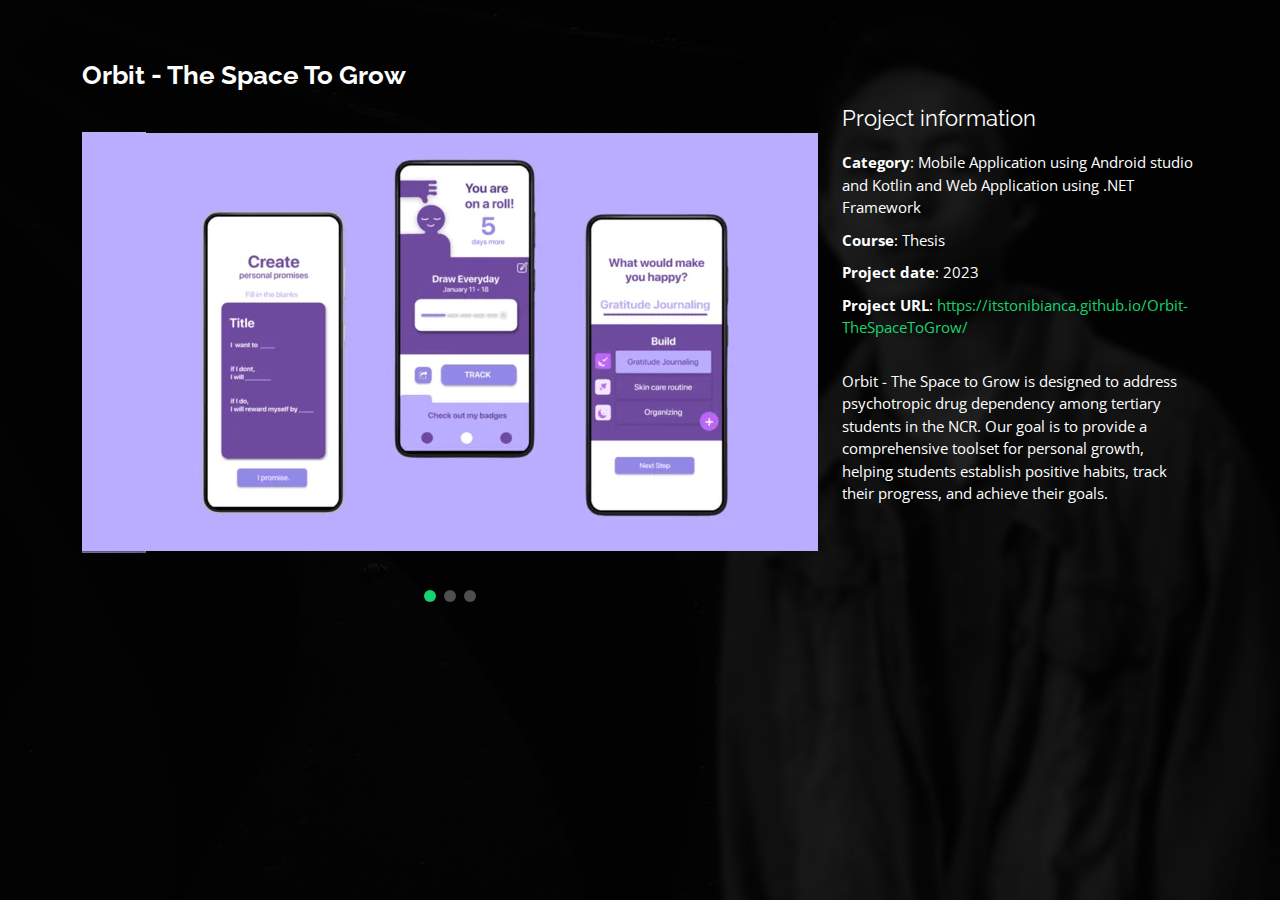
<file: orbit-details.html>
<!DOCTYPE html>
<html lang="en">

<head>
  <meta charset="utf-8">
  <meta content="width=device-width, initial-scale=1.0" name="viewport">

  <title>Juian Carl Angeles</title>
  <meta content="" name="description">
  <meta content="" name="keywords">



  <!-- Google Fonts -->
  <link href="https://fonts.googleapis.com/css?family=Open+Sans:300,300i,400,400i,600,600i,700,700i|Raleway:300,300i,400,400i,500,500i,600,600i,700,700i|Poppins:300,300i,400,400i,500,500i,600,600i,700,700i" rel="stylesheet">

  <!-- Vendor CSS Files -->
  <link href="assets/vendor/bootstrap/css/bootstrap.min.css" rel="stylesheet">
  <link href="assets/vendor/bootstrap-icons/bootstrap-icons.css" rel="stylesheet">
  <link href="assets/vendor/boxicons/css/boxicons.min.css" rel="stylesheet">
  <link href="assets/vendor/glightbox/css/glightbox.min.css" rel="stylesheet">
  <link href="assets/vendor/remixicon/remixicon.css" rel="stylesheet">
  <link href="assets/vendor/swiper/swiper-bundle.min.css" rel="stylesheet">

  <!-- Template Main CSS File -->
  <link href="assets/css/style.css" rel="stylesheet">


</head>

<body>

  <main id="main">

    <!-- ======= Portfolio Details ======= -->
    <div id="portfolio-details" class="portfolio-details">
      <div class="container">

        <div class="row">

          <div class="col-lg-8">
            <h2 class="portfolio-title">Orbit - The Space To Grow</h2>

            <div class="portfolio-details-slider swiper">
              <div class="swiper-wrapper align-items-center">

                <div class="swiper-slide">
                  <img src="assets/img/portfolio/orbit-details/1.webp" alt="">
                </div>

                <div class="swiper-slide">
                  <img src="assets/img/portfolio/orbit-details/2.webp" alt="">
                </div>

                <div class="swiper-slide">
                  <img src="assets/img/portfolio/orbit-details/3.webp" alt="">
                </div>

              </div>
              <div class="swiper-pagination"></div>
            </div>

          </div>

          <div class="col-lg-4 portfolio-info">
            <h3>Project information</h3>
            <ul>
              <li><strong>Category</strong>: Mobile Application using Android studio and Kotlin and Web Application using .NET Framework</li>
              <li><strong>Course</strong>: Thesis</li>
              <li><strong>Project date</strong>: 2023</li>
              <li><strong>Project URL</strong>: <a href="https://itstonibianca.github.io/Orbit-TheSpaceToGrow/" target="_blank" rel="noopener noreferrer">https://itstonibianca.github.io/Orbit-TheSpaceToGrow/</a></li>
            </ul>

            <p>
              Orbit - The Space to Grow is designed to address psychotropic drug dependency among tertiary students in the NCR. Our goal is to provide a comprehensive toolset for personal growth, helping students establish positive habits, track their progress, and achieve their goals.
            </p>
          </div>

        </div>

      </div>
    </div><!-- End Portfolio Details -->

  </main><!-- End #main -->

  <!-- Vendor JS Files -->
  <script src="assets/vendor/purecounter/purecounter_vanilla.js"></script>
  <script src="assets/vendor/bootstrap/js/bootstrap.bundle.min.js"></script>
  <script src="assets/vendor/glightbox/js/glightbox.min.js"></script>
  <script src="assets/vendor/isotope-layout/isotope.pkgd.min.js"></script>
  <script src="assets/vendor/swiper/swiper-bundle.min.js"></script>
  <script src="assets/vendor/waypoints/noframework.waypoints.js"></script>
  <script src="assets/vendor/php-email-form/validate.js"></script>

  <!-- Template Main JS File -->
  <script src="assets/js/main.js"></script>

</body>

</html>
</file>
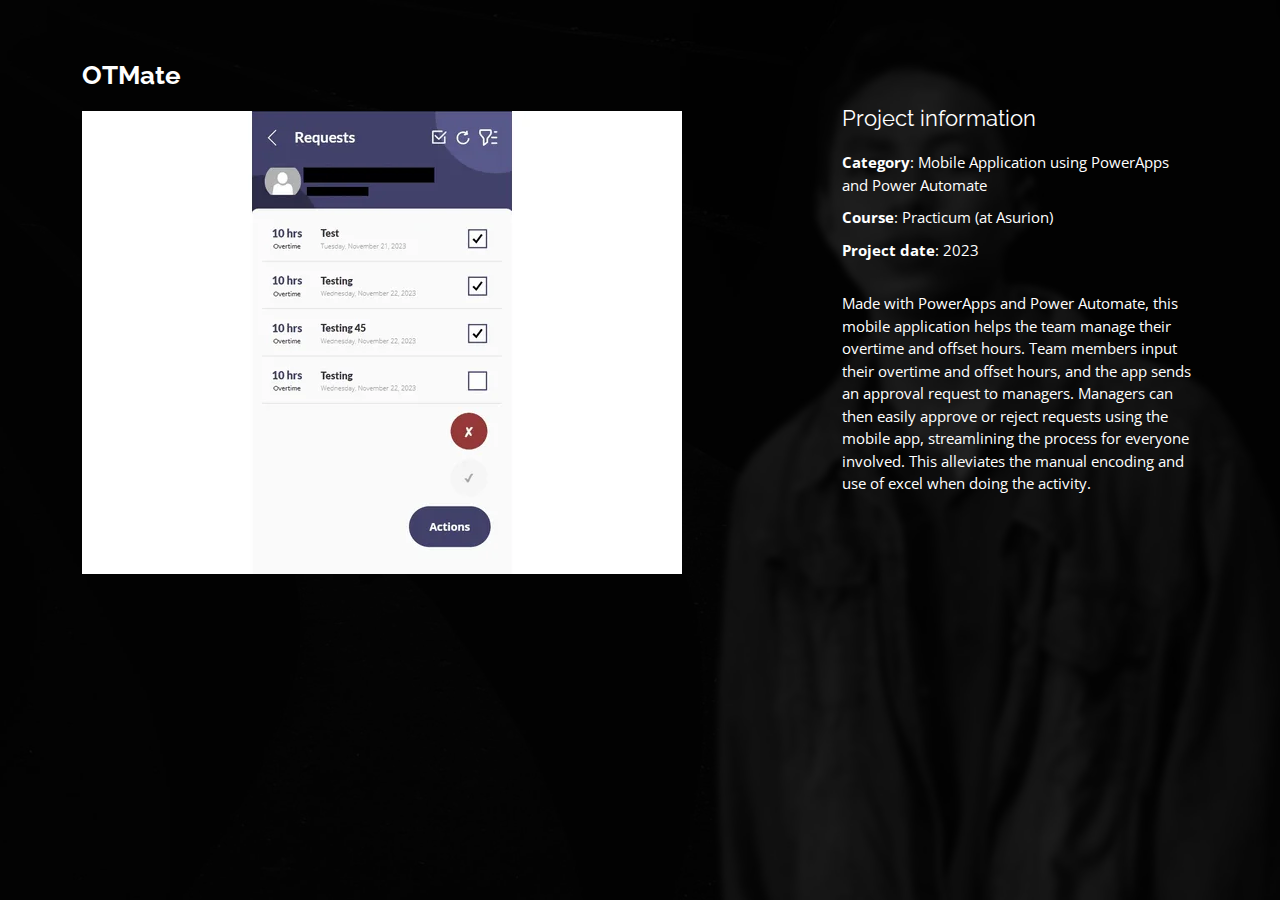
<file: otmate-details.html>
<!DOCTYPE html>
<html lang="en">

<head>
  <meta charset="utf-8">
  <meta content="width=device-width, initial-scale=1.0" name="viewport">

  <title>Juian Carl Angeles</title>
  <meta content="" name="description">
  <meta content="" name="keywords">



  <!-- Google Fonts -->
  <link href="https://fonts.googleapis.com/css?family=Open+Sans:300,300i,400,400i,600,600i,700,700i|Raleway:300,300i,400,400i,500,500i,600,600i,700,700i|Poppins:300,300i,400,400i,500,500i,600,600i,700,700i" rel="stylesheet">

  <!-- Vendor CSS Files -->
  <link href="assets/vendor/bootstrap/css/bootstrap.min.css" rel="stylesheet">
  <link href="assets/vendor/bootstrap-icons/bootstrap-icons.css" rel="stylesheet">
  <link href="assets/vendor/boxicons/css/boxicons.min.css" rel="stylesheet">
  <link href="assets/vendor/glightbox/css/glightbox.min.css" rel="stylesheet">
  <link href="assets/vendor/remixicon/remixicon.css" rel="stylesheet">
  <link href="assets/vendor/swiper/swiper-bundle.min.css" rel="stylesheet">

  <!-- Template Main CSS File -->
  <link href="assets/css/style.css" rel="stylesheet">

</head>

<body>

  <main id="main">

    <!-- ======= Portfolio Details ======= -->
    <div id="portfolio-details" class="portfolio-details">
      <div class="container">

        <div class="row">

          <div class="col-lg-8">
            <h2 class="portfolio-title">OTMate</h2>

            <div class="portfolio-details-slider swiper">
              <div class="swiper-wrapper align-items-center">

                <div class="swiper-slide">
                  <img src="assets/img/portfolio/ojt-details/1s.webp" alt="">
                </div>



              </div>
              <div class="swiper-pagination"></div>
            </div>

          </div>

          <div class="col-lg-4 portfolio-info">
            <h3>Project information</h3>
            <ul>
              <li><strong>Category</strong>: Mobile Application using PowerApps and Power Automate</li>
              <li><strong>Course</strong>: Practicum (at Asurion)</li>
              <li><strong>Project date</strong>: 2023</li>
            </ul>

            <p>
              Made with PowerApps and Power Automate, this mobile application helps the team manage their overtime and offset hours. Team members input their overtime and offset hours, and the app sends an approval request to managers. Managers can then easily approve or reject requests using the mobile app, streamlining the process for everyone involved. This alleviates the manual encoding and use of excel when doing the activity.
            </p>
          </div>

        </div>

      </div>
    </div><!-- End Portfolio Details -->

  </main><!-- End #main -->

  <!-- Vendor JS Files -->
  <script src="assets/vendor/purecounter/purecounter_vanilla.js"></script>
  <script src="assets/vendor/bootstrap/js/bootstrap.bundle.min.js"></script>
  <script src="assets/vendor/glightbox/js/glightbox.min.js"></script>
  <script src="assets/vendor/isotope-layout/isotope.pkgd.min.js"></script>
  <script src="assets/vendor/swiper/swiper-bundle.min.js"></script>
  <script src="assets/vendor/waypoints/noframework.waypoints.js"></script>
  <script src="assets/vendor/php-email-form/validate.js"></script>

  <!-- Template Main JS File -->
  <script src="assets/js/main.js"></script>

</body>

</html>
</file>
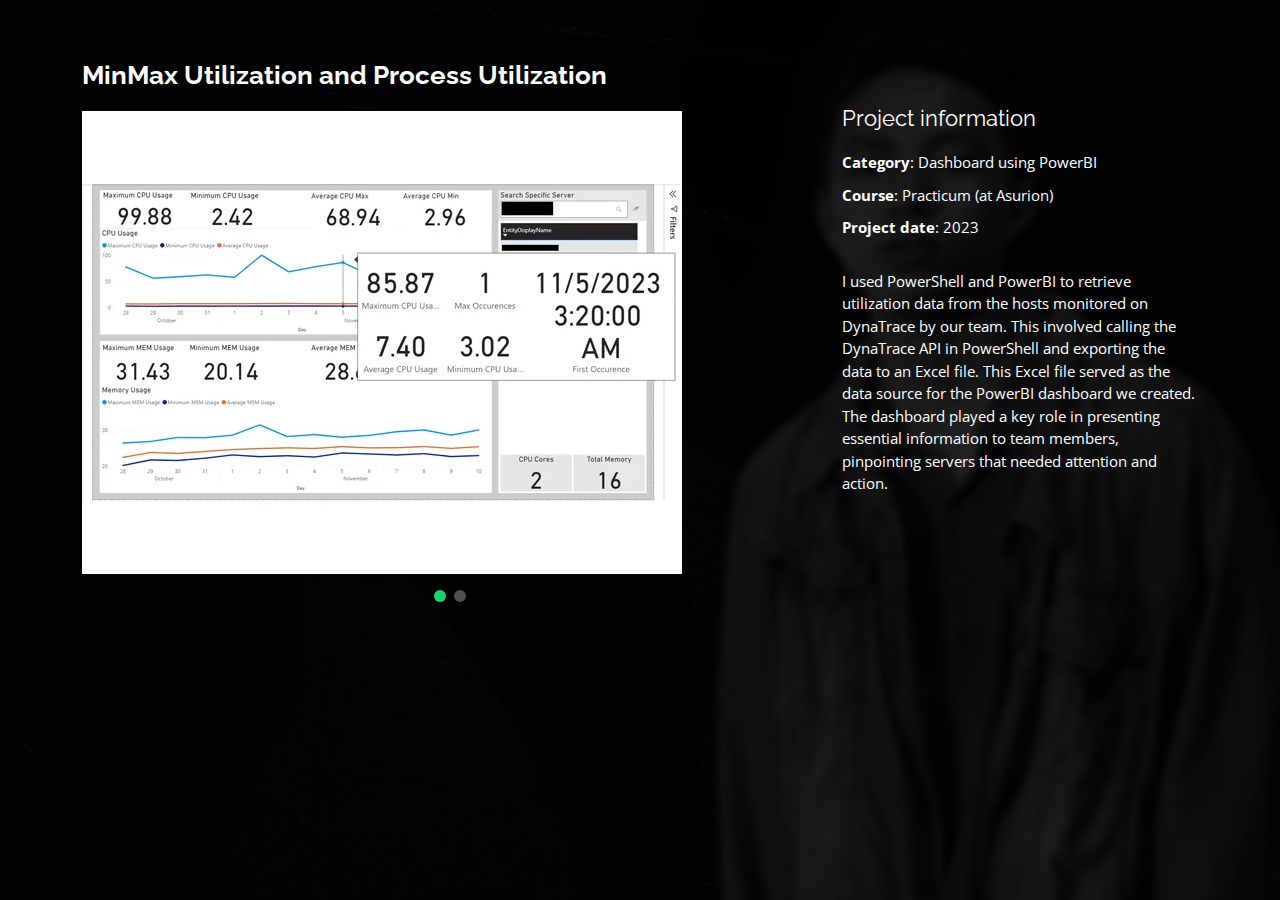
<file: powerbi-details.html>
<!DOCTYPE html>
<html lang="en">

<head>
  <meta charset="utf-8">
  <meta content="width=device-width, initial-scale=1.0" name="viewport">

  <title>Juian Carl Angeles</title>
  <meta content="" name="description">
  <meta content="" name="keywords">



  <!-- Google Fonts -->
  <link href="https://fonts.googleapis.com/css?family=Open+Sans:300,300i,400,400i,600,600i,700,700i|Raleway:300,300i,400,400i,500,500i,600,600i,700,700i|Poppins:300,300i,400,400i,500,500i,600,600i,700,700i" rel="stylesheet">

  <!-- Vendor CSS Files -->
  <link href="assets/vendor/bootstrap/css/bootstrap.min.css" rel="stylesheet">
  <link href="assets/vendor/bootstrap-icons/bootstrap-icons.css" rel="stylesheet">
  <link href="assets/vendor/boxicons/css/boxicons.min.css" rel="stylesheet">
  <link href="assets/vendor/glightbox/css/glightbox.min.css" rel="stylesheet">
  <link href="assets/vendor/remixicon/remixicon.css" rel="stylesheet">
  <link href="assets/vendor/swiper/swiper-bundle.min.css" rel="stylesheet">

  <!-- Template Main CSS File -->
  <link href="assets/css/style.css" rel="stylesheet">

 
</head>

<body>

  <main id="main">

    <!-- ======= Portfolio Details ======= -->
    <div id="portfolio-details" class="portfolio-details">
      <div class="container">

        <div class="row">

          <div class="col-lg-8">
            <h2 class="portfolio-title">MinMax Utilization and Process Utilization</h2>

            <div class="portfolio-details-slider swiper">
              <div class="swiper-wrapper align-items-center">

                <div class="swiper-slide">
                  <img src="assets/img/portfolio/ojt-details/3s.webp" alt="">
                </div>

                <div class="swiper-slide">
                  <img src="assets/img/portfolio/ojt-details/4s.webp" alt="">
                </div>

              </div>
              <div class="swiper-pagination"></div>
            </div>

          </div>

          <div class="col-lg-4 portfolio-info">
            <h3>Project information</h3>
            <ul>
              <li><strong>Category</strong>: Dashboard using PowerBI</li>
              <li><strong>Course</strong>: Practicum (at Asurion)</li>
              <li><strong>Project date</strong>: 2023</li>
            </ul>

            <p>
              
I used PowerShell and PowerBI to retrieve utilization data from the hosts monitored on DynaTrace by our team. This involved calling the DynaTrace API in PowerShell and exporting the data to an Excel file. This Excel file served as the data source for the PowerBI dashboard we created. The dashboard played a key role in presenting essential information to team members, pinpointing servers that needed attention and action.            </p>
          </div>

        </div>

      </div>
    </div><!-- End Portfolio Details -->

  </main><!-- End #main -->

  <!-- Vendor JS Files -->
  <script src="assets/vendor/purecounter/purecounter_vanilla.js"></script>
  <script src="assets/vendor/bootstrap/js/bootstrap.bundle.min.js"></script>
  <script src="assets/vendor/glightbox/js/glightbox.min.js"></script>
  <script src="assets/vendor/isotope-layout/isotope.pkgd.min.js"></script>
  <script src="assets/vendor/swiper/swiper-bundle.min.js"></script>
  <script src="assets/vendor/waypoints/noframework.waypoints.js"></script>
  <script src="assets/vendor/php-email-form/validate.js"></script>

  <!-- Template Main JS File -->
  <script src="assets/js/main.js"></script>

</body>

</html>
</file>
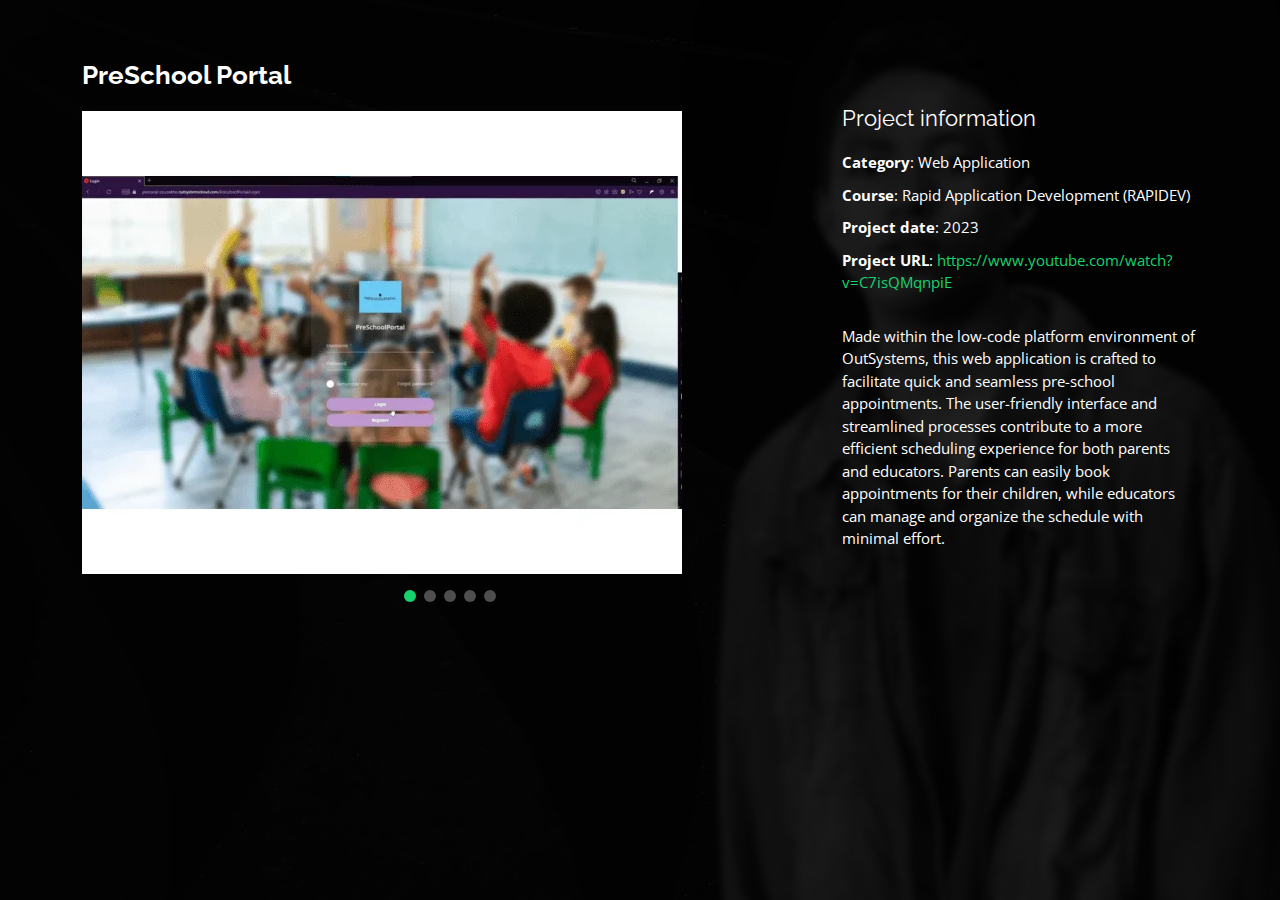
<file: preschoolportal-details.html>
<!DOCTYPE html>
<html lang="en">

<head>
  <meta charset="utf-8">
  <meta content="width=device-width, initial-scale=1.0" name="viewport">

  <title>Juian Carl Angeles</title>
  <meta content="" name="description">
  <meta content="" name="keywords">



  <!-- Google Fonts -->
  <link href="https://fonts.googleapis.com/css?family=Open+Sans:300,300i,400,400i,600,600i,700,700i|Raleway:300,300i,400,400i,500,500i,600,600i,700,700i|Poppins:300,300i,400,400i,500,500i,600,600i,700,700i" rel="stylesheet">

  <!-- Vendor CSS Files -->
  <link href="assets/vendor/bootstrap/css/bootstrap.min.css" rel="stylesheet">
  <link href="assets/vendor/bootstrap-icons/bootstrap-icons.css" rel="stylesheet">
  <link href="assets/vendor/boxicons/css/boxicons.min.css" rel="stylesheet">
  <link href="assets/vendor/glightbox/css/glightbox.min.css" rel="stylesheet">
  <link href="assets/vendor/remixicon/remixicon.css" rel="stylesheet">
  <link href="assets/vendor/swiper/swiper-bundle.min.css" rel="stylesheet">

  <!-- Template Main CSS File -->
  <link href="assets/css/style.css" rel="stylesheet">


</head>

<body>

  <main id="main">

    <!-- ======= Portfolio Details ======= -->
    <div id="portfolio-details" class="portfolio-details">
      <div class="container">

        <div class="row">

          <div class="col-lg-8">
            <h2 class="portfolio-title">PreSchool Portal </h2>

            <div class="portfolio-details-slider swiper">
              <div class="swiper-wrapper align-items-center">

                <div class="swiper-slide">
                  <img src="assets/img/portfolio/preschoolportal-details/1.webp" alt="">
                </div>

                <div class="swiper-slide">
                  <img src="assets/img/portfolio/preschoolportal-details/2.webp" alt="">
                </div>

                <div class="swiper-slide">
                  <img src="assets/img/portfolio/preschoolportal-details/3.webp" alt="">
                </div>

                <div class="swiper-slide">
                  <img src="assets/img/portfolio/preschoolportal-details/4.webp" alt="">
                </div>

                <div class="swiper-slide">
                  <img src="assets/img/portfolio/preschoolportal-details/5.webp" alt="">
                </div>

              </div>
              <div class="swiper-pagination"></div>
            </div>

          </div>

          <div class="col-lg-4 portfolio-info">
            <h3>Project information</h3>
            <ul>
              <li><strong>Category</strong>: Web Application</li>
              <li><strong>Course</strong>: Rapid Application Development  (RAPIDEV)</li>
              <li><strong>Project date</strong>: 2023</li>
              <li><strong>Project URL</strong>: <a href="https://www.youtube.com/watch?v=C7isQMqnpiE" target="_blank" rel="noopener noreferrer">https://www.youtube.com/watch?v=C7isQMqnpiE</a></li>
            </ul>

            <p>
              Made within the low-code platform environment of OutSystems, this web application is crafted to facilitate quick and seamless pre-school appointments. The user-friendly interface and streamlined processes contribute to a more efficient scheduling experience for both parents and educators. Parents can easily book appointments for their children, while educators can manage and organize the schedule with minimal effort. </p>
          </div>

        </div>

      </div>
    </div><!-- End Portfolio Details -->

  </main><!-- End #main -->

  <!-- Vendor JS Files -->
  <script src="assets/vendor/purecounter/purecounter_vanilla.js"></script>
  <script src="assets/vendor/bootstrap/js/bootstrap.bundle.min.js"></script>
  <script src="assets/vendor/glightbox/js/glightbox.min.js"></script>
  <script src="assets/vendor/isotope-layout/isotope.pkgd.min.js"></script>
  <script src="assets/vendor/swiper/swiper-bundle.min.js"></script>
  <script src="assets/vendor/waypoints/noframework.waypoints.js"></script>
  <script src="assets/vendor/php-email-form/validate.js"></script>

  <!-- Template Main JS File -->
  <script src="assets/js/main.js"></script>

</body>

</html>
</file>
<file: assets/css/style.css>
/**
* Template Name: Personal
* Updated: Sep 18 2023 with Bootstrap v5.3.2
* Template URL: https://bootstrapmade.com/personal-free-resume-bootstrap-template/
* Author: BootstrapMade.com
* License: https://bootstrapmade.com/license/
*/

/*--------------------------------------------------------------
# General
--------------------------------------------------------------*/
body {
  font-family: "Open Sans", sans-serif;
  background-color: #040404;
  color: #fff;
  position: relative;
  background: transparent;
}

body::before {
  content: "";
  position: fixed;
  background: #040404 url("../img/bg.webp") top right no-repeat;
  background-size: cover;
  left: 0;
  right: 0;
  top: 0;
  height: 100vh;
  z-index: -1;
}

@media (min-width: 1024px) {
  body::before {
    background-attachment: fixed;
  }
}

a {
  color: #18d26e;
  text-decoration: none;
}

a:hover {
  color: #35e888;
  text-decoration: none;
}

h1,
h2,
h3,
h4,
h5,
h6 {
  font-family: "Raleway", sans-serif;
}

/*--------------------------------------------------------------
# Header
--------------------------------------------------------------*/
#header {
  transition: ease-in-out 0.3s;
  position: relative;
  height: 100vh;
  display: flex;
  align-items: center;
  z-index: 997;
  overflow-y: auto;
}

#header * {
  transition: ease-in-out 0.3s;
}

#header h1 {
  font-size: 48px;
  margin: 0;
  padding: 0;
  line-height: 1;
  font-weight: 700;
  font-family: "Poppins", sans-serif;
}

#header h1 a,
#header h1 a:hover {
  color: #fff;
  line-height: 1;
  display: inline-block;
}

#header h2 {
  font-size: 24px;
  margin-top: 20px;
  color: rgba(255, 255, 255, 0.8);
}

#header h2 span {
  color: #fff;
  border-bottom: 2px solid #18d26e;
  padding-bottom: 6px;
}

#header img {
  padding: 0;
  margin: 0;
}

#header .social-links {
  margin-top: 40px;
  display: flex;
}

#header .social-links a {
  font-size: 16px;
  display: flex;
  justify-content: center;
  align-items: center;
  background: rgba(255, 255, 255, 0.1);
  color: #fff;
  line-height: 1;
  margin-right: 8px;
  border-radius: 50%;
  width: 40px;
  height: 40px;
}

#header .social-links a:hover {
  background: #18d26e;
}

@media (max-width: 992px) {
  #header h1 {
    font-size: 36px;
  }

  #header h2 {
    font-size: 20px;
    line-height: 30px;
  }

  #header .social-links {
    margin-top: 15px;
  }

  #header .container {
    display: flex;
    flex-direction: column;
    align-items: center;
  }
}

/* Header Top */
#header.header-top {
  height: 80px;
  position: fixed;
  left: 0;
  top: 0;
  right: 0;
  background: rgba(0, 0, 0, 0.9);
}

#header.header-top .social-links,
#header.header-top h2 {
  display: none;
}

#header.header-top h1 {
  margin-right: auto;
  font-size: 36px;
}

#header.header-top img {
  max-height: 60px;
  margin-right: 20px !important;
}

#header.header-top .container {
  display: flex;
  align-items: center;
}

#header.header-top .navbar {
  margin: 0;
}

@media (max-width: 768px) {
  #header.header-top {
    height: 60px;
  }

  #header.header-top h1 {
    font-size: 26px;
  }
}

/*--------------------------------------------------------------
# Navigation Menu
--------------------------------------------------------------*/
/**
* Desktop Navigation 
*/
.navbar {
  padding: 0;
  margin-top: 35px;
}

.navbar ul {
  margin: 0;
  padding: 0;
  display: flex;
  list-style: none;
  align-items: center;
}

.navbar li {
  position: relative;
}

.navbar li+li {
  margin-left: 30px;
}

.navbar a,
.navbar a:focus {
  display: flex;
  align-items: center;
  justify-content: space-between;
  padding: 0;
  font-family: "Poppins", sans-serif;
  font-size: 16px;
  font-weight: 400;
  color: rgba(255, 255, 255, 0.7);
  white-space: nowrap;
  transition: 0.3s;
}

.navbar a i,
.navbar a:focus i {
  font-size: 12px;
  line-height: 0;
  margin-left: 5px;
}

.navbar a:before {
  content: "";
  position: absolute;
  width: 0;
  height: 2px;
  bottom: -4px;
  left: 0;
  background-color: #18d26e;
  visibility: hidden;
  width: 0px;
  transition: all 0.3s ease-in-out 0s;
}

.navbar a:hover:before,
.navbar li:hover>a:before,
.navbar .active:before {
  visibility: visible;
  width: 25px;
}

.navbar a:hover,
.navbar .active,
.navbar .active:focus,
.navbar li:hover>a {
  color: #fff;
}

/**
* Mobile Navigation 
*/
.mobile-nav-toggle {
  color: #fff;
  font-size: 28px;
  cursor: pointer;
  display: none;
  line-height: 0;
  transition: 0.5s;
  position: fixed;
  right: 15px;
  top: 15px;
}

@media (max-width: 991px) {
  .mobile-nav-toggle {
    display: block;
  }

  .navbar ul {
    display: none;
  }
}

.navbar-mobile {
  position: fixed;
  overflow: hidden;
  top: 0;
  right: 0;
  left: 0;
  bottom: 0;
  background: rgba(0, 0, 0, 0.9);
  transition: 0.3s;
  z-index: 999;
  margin-top: 0;
}

.navbar-mobile .mobile-nav-toggle {
  position: absolute;
  top: 15px;
  right: 15px;
}

.navbar-mobile ul {
  display: block;
  position: absolute;
  top: 55px;
  right: 15px;
  bottom: 45px;
  left: 15px;
  padding: 10px 0;
  overflow-y: auto;
  transition: 0.3s;
  border: 2px solid rgba(255, 255, 255, 0.2);
}

.navbar-mobile li {
  padding: 12px 20px;
}

.navbar-mobile li+li {
  margin: 0;
}

.navbar-mobile a,
.navbar-mobile a:focus {
  font-size: 16px;
  position: relative;
}

/*--------------------------------------------------------------
# Sections General
--------------------------------------------------------------*/
section {
  overflow: hidden;
  position: absolute;
  width: 100%;
  top: 140px;
  bottom: 100%;
  opacity: 0;
  transition: ease-in-out 0.4s;
  z-index: 2;
}

section.section-show {
  top: 100px;
  bottom: auto;
  opacity: 1;
  padding-bottom: 45px;
}

section .container {
  background: rgba(0, 0, 0, 0.9);
  padding: 30px;
}

@media (max-width: 768px) {
  section {
    top: 120px;
  }

  section.section-show {
    top: 80px;
  }
}

.section-title h2 {
  font-size: 14px;
  font-weight: 500;
  padding: 0;
  line-height: 1px;
  margin: 0 0 20px 0;
  letter-spacing: 2px;
  text-transform: uppercase;
  color: #aaaaaa;
  font-family: "Poppins", sans-serif;
}

.section-title h2::after {
  content: "";
  width: 120px;
  height: 1px;
  display: inline-block;
  background: #4ceb95;
  margin: 4px 10px;
}

.section-title p {
  margin: 0;
  margin: -15px 0 15px 0;
  font-size: 36px;
  font-weight: 700;
  text-transform: uppercase;
  font-family: "Poppins", sans-serif;
  color: #fff;
}

/*--------------------------------------------------------------
# About
--------------------------------------------------------------*/
.about-me .content h3 {
  font-weight: 700;
  font-size: 26px;
  color: #18d26e;
}

.about-me .content ul {
  list-style: none;
  padding: 0;
}

.about-me .content ul li {
  margin-bottom: 20px;
  display: flex;
  align-items: center;
}

.about-me .content ul strong {
  margin-right: 10px;
}

.about-me .content ul i {
  font-size: 16px;
  margin-right: 5px;
  color: #18d26e;
  line-height: 0;
}

.about-me .content p:last-child {
  margin-bottom: 0;
}

/*--------------------------------------------------------------
# Counts
--------------------------------------------------------------*/
.counts {
  padding: 70px 0 60px;
}

.counts .count-box {
  padding: 30px 30px 25px 30px;
  width: 100%;
  position: relative;
  text-align: center;
  background: rgba(255, 255, 255, 0.08);
}

.counts .count-box i {
  position: absolute;
  top: -25px;
  left: 50%;
  transform: translateX(-50%);
  font-size: 24px;
  background: rgba(255, 255, 255, 0.1);
  padding: 12px;
  color: #18d26e;
  border-radius: 50px;
  line-height: 0;
}

.counts .count-box span {
  font-size: 36px;
  display: block;
  font-weight: 600;
  color: #fff;
}

.counts .count-box p {
  padding: 0;
  margin: 0;
  font-family: "Raleway", sans-serif;
  font-size: 14px;
}

/*--------------------------------------------------------------
# Skills
--------------------------------------------------------------*/
.skills .progress {
  height: 60px;
  display: block;
  background: none;
  border-radius: 0;
}

.skills .progress .skill {
  padding: 10px 0;
  margin: 0;
  text-transform: uppercase;
  display: block;
  font-weight: 600;
  font-family: "Poppins", sans-serif;
  color: #fff;
}

.skills .progress .skill .val {
  float: right;
  font-style: normal;
}

.skills .progress-bar-wrap {
  background: rgba(255, 255, 255, 0.2);
}

.skills .progress-bar {
  width: 1px;
  height: 10px;
  transition: 0.9s;
  background-color: #18d26e;
}

/*--------------------------------------------------------------
# Interests
--------------------------------------------------------------*/
.interests .icon-box {
  display: flex;
  align-items: center;
  padding: 20px;
  background: rgba(255, 255, 255, 0.08);
  transition: ease-in-out 0.3s;
}

.interests .icon-box i {
  font-size: 32px;
  padding-right: 10px;
  line-height: 1;
}

.interests .icon-box h3 {
  font-weight: 700;
  margin: 0;
  padding: 0;
  line-height: 1;
  font-size: 16px;
  color: #fff;
}

.interests .icon-box:hover {
  background: rgba(255, 255, 255, 0.12);
}

/*--------------------------------------------------------------
# Testimonials
--------------------------------------------------------------*/
.slider-container {
  position: relative;
  max-width: 100%;
  overflow: hidden;
}

.slider {
  display: flex;
  transition: transform 0.5s ease-in-out;
}

.slide {
  flex: 0 0 100%; /* Each slide takes the full width */
  box-sizing: border-box;
  display: flex;
  justify-content: center;
  align-items: center;
  height: 600px; /* Set a fixed height for the slides */
}

.slide img {
  max-height: 100%; /* Ensure images don't exceed the slide height */
  width: auto;
  max-width: 100%; /* Ensure images don't exceed the slide width */
  height: auto;
}

.slider-dots {
  position: absolute;
  bottom: 10px;
  left: 50%;
  transform: translateX(-50%);
  display: flex;
}

.dot {
  width: 12px;
  height: 12px;
  margin: 0 8px;
  background-color: #bbb;
  border-radius: 50%;
  cursor: pointer;
}

.dot.active {
  background-color: #555;
}

.testimonials .testimonials-carousel,
.testimonials .testimonials-slider {
  overflow: hidden;
}

.testimonials .testimonial-item {
  box-sizing: content-box;
  min-height: 320px;
}

.testimonials .testimonial-item .testimonial-img {
  width: 90px;
  border-radius: 50%;
  margin: -40px 0 0 40px;
  position: relative;
  z-index: 2;
  border: 6px solid rgba(255, 255, 255, 0.12);
}

.testimonials .testimonial-item h3 {
  font-size: 18px;
  font-weight: bold;
  margin: 10px 0 5px 45px;
  color: #fff;
}

.testimonials .testimonial-item h4 {
  font-size: 14px;
  color: #999;
  margin: 0 0 0 45px;
}

.testimonials .testimonial-item .quote-icon-left,
.testimonials .testimonial-item .quote-icon-right {
  color: rgba(255, 255, 255, 0.25);
  font-size: 26px;
}

.testimonials .testimonial-item .quote-icon-left {
  display: inline-block;
  left: -5px;
  position: relative;
}

.testimonials .testimonial-item .quote-icon-right {
  display: inline-block;
  right: -5px;
  position: relative;
  top: 10px;
}

.testimonials .testimonial-item p {
  font-style: italic;
  margin: 0 15px 0 15px;
  padding: 20px 20px 60px 20px;
  background: rgba(255, 255, 255, 0.1);
  position: relative;
  border-radius: 6px;
  position: relative;
  z-index: 1;
}

.testimonials .swiper-pagination {
  margin-top: 20px;
  position: relative;
}

.testimonials .swiper-pagination .swiper-pagination-bullet {
  width: 12px;
  height: 12px;
  opacity: 1;
  background-color: rgba(255, 255, 255, 0.3);
}

.testimonials .swiper-pagination .swiper-pagination-bullet-active {
  background-color: #18d26e;
}

/*--------------------------------------------------------------
# Resume
--------------------------------------------------------------*/
.resume .resume-title {
  font-size: 26px;
  font-weight: 700;
  margin-top: 20px;
  margin-bottom: 20px;
  color: #fff;
}

.resume .resume-item {
  padding: 0 0 20px 20px;
  margin-top: -2px;
  border-left: 2px solid rgba(255, 255, 255, 0.2);
  position: relative;
}

.resume .resume-item h4 {
  line-height: 18px;
  font-size: 18px;
  font-weight: 600;
  text-transform: uppercase;
  font-family: "Poppins", sans-serif;
  color: #18d26e;
  margin-bottom: 10px;
}

.resume .resume-item h5 {
  font-size: 16px;
  background: rgba(255, 255, 255, 0.15);
  padding: 5px 15px;
  display: inline-block;
  font-weight: 600;
  margin-bottom: 10px;
}

.resume .resume-item ul {
  padding-left: 20px;
}

.resume .resume-item ul li {
  padding-bottom: 10px;
}

.resume .resume-item:last-child {
  padding-bottom: 0;
}

.resume .resume-item::before {
  content: "";
  position: absolute;
  width: 16px;
  height: 16px;
  border-radius: 50px;
  left: -9px;
  top: 0;
  background: #18d26e;
  border: 2px solid #18d26e;
}

/*--------------------------------------------------------------
# Services
--------------------------------------------------------------*/
.services .icon-box {
  text-align: center;
  background: rgba(204, 204, 204, 0.1);
  padding: 80px 20px;
  transition: all ease-in-out 0.3s;
}

.services .icon-box .icon {
  margin: 0 auto;
  width: 64px;
  height: 64px;
  background: #18d26e;
  border-radius: 5px;
  transition: all 0.3s ease-out 0s;
  display: flex;
  align-items: center;
  justify-content: center;
  margin-bottom: 20px;
  transform-style: preserve-3d;
}

.services .icon-box .icon i {
  color: #fff;
  font-size: 28px;
}

.services .icon-box .icon::before {
  position: absolute;
  content: "";
  left: -8px;
  top: -8px;
  height: 100%;
  width: 100%;
  background: rgba(255, 255, 255, 0.15);
  border-radius: 5px;
  transition: all 0.3s ease-out 0s;
  transform: translateZ(-1px);
}

.services .icon-box h4 {
  font-weight: 700;
  margin-bottom: 15px;
  font-size: 24px;
}

.services .icon-box h4 a {
  color: #fff;
}

.services .icon-box p {
  line-height: 24px;
  font-size: 14px;
  margin-bottom: 0;
}

.services .icon-box:hover {
  background: #18d26e;
  border-color: #18d26e;
}

.services .icon-box:hover .icon {
  background: #fff;
}

.services .icon-box:hover .icon i {
  color: #18d26e;
}

.services .icon-box:hover .icon::before {
  background: #35e888;
}

.services .icon-box:hover h4 a,
.services .icon-box:hover p {
  color: #fff;
}

/*--------------------------------------------------------------
# Portfolio
--------------------------------------------------------------*/
.portfolio .portfolio-item {
  margin-bottom: 30px;
}

.portfolio #portfolio-flters {
  padding: 0;
  margin: 0 auto 15px auto;
  list-style: none;
  text-align: center;
  border-radius: 50px;
  padding: 2px 15px;
}

.portfolio #portfolio-flters li {
  cursor: pointer;
  display: inline-block;
  padding: 8px 16px 10px 16px;
  font-size: 14px;
  font-weight: 600;
  line-height: 1;
  text-transform: uppercase;
  color: #fff;
  background: rgba(255, 255, 255, 0.1);
  margin: 0 3px 10px 3px;
  transition: all 0.3s ease-in-out;
  border-radius: 4px;
}

.portfolio #portfolio-flters li:hover,
.portfolio #portfolio-flters li.filter-active {
  background: #18d26e;
}

.portfolio #portfolio-flters li:last-child {
  margin-right: 0;
}

.portfolio .portfolio-wrap {
  transition: 0.3s;
  position: relative;
  overflow: hidden;
  z-index: 1;
  background: rgba(0, 0, 0, 0.6);
}

.portfolio .portfolio-wrap::before {
  content: "";
  background: rgba(0, 0, 0, 0.6);
  position: absolute;
  left: 30px;
  right: 30px;
  top: 30px;
  bottom: 30px;
  transition: all ease-in-out 0.3s;
  z-index: 2;
  opacity: 0;
}

.portfolio .portfolio-wrap .portfolio-info {
  opacity: 0;
  position: absolute;
  top: 0;
  left: 0;
  right: 0;
  bottom: 0;
  text-align: center;
  z-index: 3;
  transition: all ease-in-out 0.3s;
  display: flex;
  flex-direction: column;
  justify-content: center;
  align-items: center;
}

.portfolio .portfolio-wrap .portfolio-info::before {
  display: block;
  content: "";
  width: 48px;
  height: 48px;
  position: absolute;
  top: 35px;
  left: 35px;
  border-top: 3px solid #fff;
  border-left: 3px solid #fff;
  transition: all 0.5s ease 0s;
  z-index: 9994;
}

.portfolio .portfolio-wrap .portfolio-info::after {
  display: block;
  content: "";
  width: 48px;
  height: 48px;
  position: absolute;
  bottom: 35px;
  right: 35px;
  border-bottom: 3px solid #fff;
  border-right: 3px solid #fff;
  transition: all 0.5s ease 0s;
  z-index: 9994;
}

.portfolio .portfolio-wrap .portfolio-info h4 {
  font-size: 20px;
  color: #fff;
  font-weight: 600;
}

.portfolio .portfolio-wrap .portfolio-info p {
  color: #ffffff;
  font-size: 14px;
  text-transform: uppercase;
  padding: 0;
  margin: 0;
}

.portfolio .portfolio-wrap .portfolio-links {
  text-align: center;
  z-index: 4;
}

.portfolio .portfolio-wrap .portfolio-links a {
  color: #fff;
  margin: 0 2px;
  font-size: 28px;
  display: inline-block;
  transition: 0.3s;
}

.portfolio .portfolio-wrap .portfolio-links a:hover {
  color: #63eda3;
}

.portfolio .portfolio-wrap:hover::before {
  top: 0;
  left: 0;
  right: 0;
  bottom: 0;
  opacity: 1;
}

.portfolio .portfolio-wrap:hover .portfolio-info {
  opacity: 1;
}

.portfolio .portfolio-wrap:hover .portfolio-info::before {
  top: 15px;
  left: 15px;
}

.portfolio .portfolio-wrap:hover .portfolio-info::after {
  bottom: 15px;
  right: 15px;
}

/*--------------------------------------------------------------
# Portfolio Details
--------------------------------------------------------------*/
.portfolio-details {
  padding-top: 40px;
  background: rgba(0, 0, 0, 0.8);
  position: fixed;
  left: 0;
  right: 0;
  top: 0;
  bottom: 0;
  overflow-y: auto;
}

.portfolio-details .container {
  padding-top: 20px;
  padding-bottom: 40px;
}

.portfolio-details .portfolio-title {
  font-size: 26px;
  font-weight: 700;
  margin-bottom: 20px;
}

.portfolio-details .portfolio-info {
  padding-top: 45px;
}

.portfolio-details .portfolio-info h3 {
  font-size: 22px;
  font-weight: 400;
  margin-bottom: 20px;
}

.portfolio-details .portfolio-info ul {
  list-style: none;
  padding: 0;
  font-size: 15px;
}

.portfolio-details .portfolio-info ul li+li {
  margin-top: 10px;
}

.portfolio-details .portfolio-info p {
  font-size: 15px;
  padding: 15px 0 0 0;
}

@media (max-width: 992px) {
  .portfolio-details .portfolio-info {
    padding-top: 20px;
  }
}

.portfolio-details .swiper-pagination {
  margin-top: 20px;
  position: relative;
}

.portfolio-details .swiper-pagination .swiper-pagination-bullet {
  width: 12px;
  height: 12px;
  opacity: 1;
  background-color: rgba(255, 255, 255, 0.3);
}

.portfolio-details .swiper-pagination .swiper-pagination-bullet-active {
  background-color: #18d26e;
}

/*--------------------------------------------------------------
# Contact
--------------------------------------------------------------*/
.contact .info-box {
  color: #444444;
  padding: 20px;
  width: 100%;
  background: rgba(255, 255, 255, 0.08);
}

.contact .info-box i.bx {
  font-size: 24px;
  color: #18d26e;
  border-radius: 50%;
  padding: 14px;
  float: left;
  background: rgba(255, 255, 255, 0.1);
}

.contact .info-box h3 {
  font-size: 20px;
  color: rgba(255, 255, 255, 0.5);
  font-weight: 700;
  margin: 10px 0 8px 68px;
}

.contact .info-box p {
  padding: 0;
  color: #fff;
  line-height: 24px;
  font-size: 14px;
  margin: 0 0 0 68px;
}

.contact .info-box .social-links {
  margin: 5px 0 0 68px;
  display: flex;
}

.contact .info-box .social-links a {
  font-size: 18px;
  display: inline-block;
  color: #fff;
  line-height: 1;
  margin-right: 12px;
  transition: 0.3s;
}

.contact .info-box .social-links a:hover {
  color: #18d26e;
}

.contact .php-email-form {
  padding: 30px;
  background: rgba(255, 255, 255, 0.08);
}

.contact .php-email-form .error-message {
  display: none;
  background: rgba(255, 255, 255, 0.08);
  background: #ed3c0d;
  text-align: left;
  padding: 15px;
  font-weight: 600;
}

.contact .php-email-form .error-message br+br {
  margin-top: 25px;
}

.contact .php-email-form .sent-message {
  display: none;
  background: rgba(255, 255, 255, 0.08);
  background: #18d26e;
  text-align: center;
  padding: 15px;
  font-weight: 600;
}

.contact .php-email-form .loading {
  display: none;
  background: rgba(255, 255, 255, 0.08);
  text-align: center;
  padding: 15px;
}

.contact .php-email-form .loading:before {
  content: "";
  display: inline-block;
  border-radius: 50%;
  width: 24px;
  height: 24px;
  margin: 0 10px -6px 0;
  border: 3px solid #18d26e;
  border-top-color: #eee;
  animation: animate-loading 1s linear infinite;
}

.contact .php-email-form input,
.contact .php-email-form textarea {
  border-radius: 0;
  box-shadow: none;
  font-size: 14px;
  background: rgba(255, 255, 255, 0.08);
  border: 0;
  transition: 0.3s;
  color: #fff;
}

.contact .php-email-form input:focus,
.contact .php-email-form textarea:focus {
  background-color: rgba(255, 255, 255, 0.11);
}

.contact .php-email-form input::-moz-placeholder,
.contact .php-email-form textarea::-moz-placeholder {
  color: rgba(255, 255, 255, 0.3);
  opacity: 1;
}

.contact .php-email-form input::placeholder,
.contact .php-email-form textarea::placeholder {
  color: rgba(255, 255, 255, 0.3);
  opacity: 1;
}

.contact .php-email-form input {
  padding: 10px 15px;
}

.contact .php-email-form textarea {
  padding: 12px 15px;
}

.contact .php-email-form button[type=submit] {
  background: #18d26e;
  border: 0;
  padding: 10px 30px;
  color: #fff;
  transition: 0.4s;
  border-radius: 4px;
}

.contact .php-email-form button[type=submit]:hover {
  background: #15bb62;
}

@keyframes animate-loading {
  0% {
    transform: rotate(0deg);
  }

  100% {
    transform: rotate(360deg);
  }
}

/*--------------------------------------------------------------
# Credits
--------------------------------------------------------------*/
.credits {
  position: fixed;
  right: 0;
  left: 0;
  bottom: 0;
  padding: 15px;
  text-align: right;
  font-size: 13px;
  color: #fff;
  z-index: 999999;
}

@media (max-width: 992px) {
  .credits {
    text-align: center;
    padding: 10px;
    background: rgba(0, 0, 0, 0.8);
  }
}

.credits a {
  color: #18d26e;
  transition: 0.3s;
}

.credits a:hover {
  color: #fff;
}
</file>
